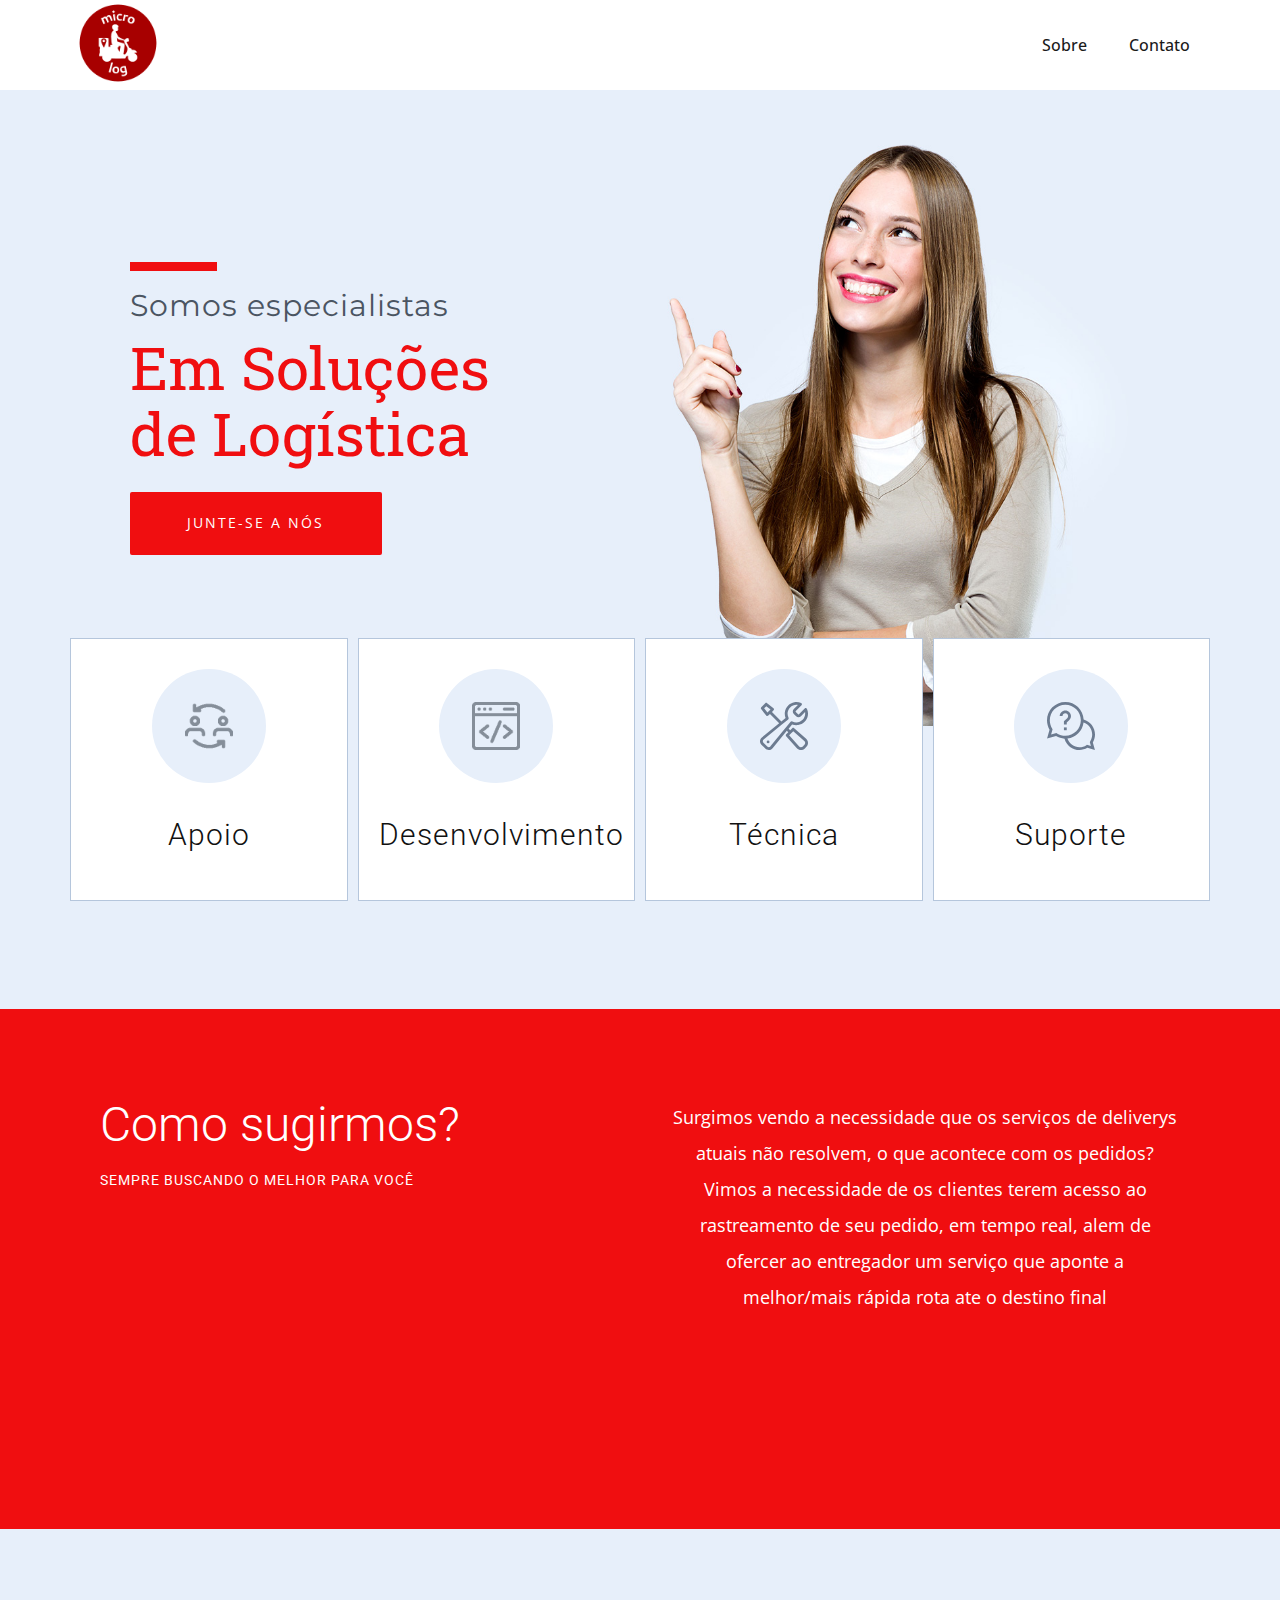
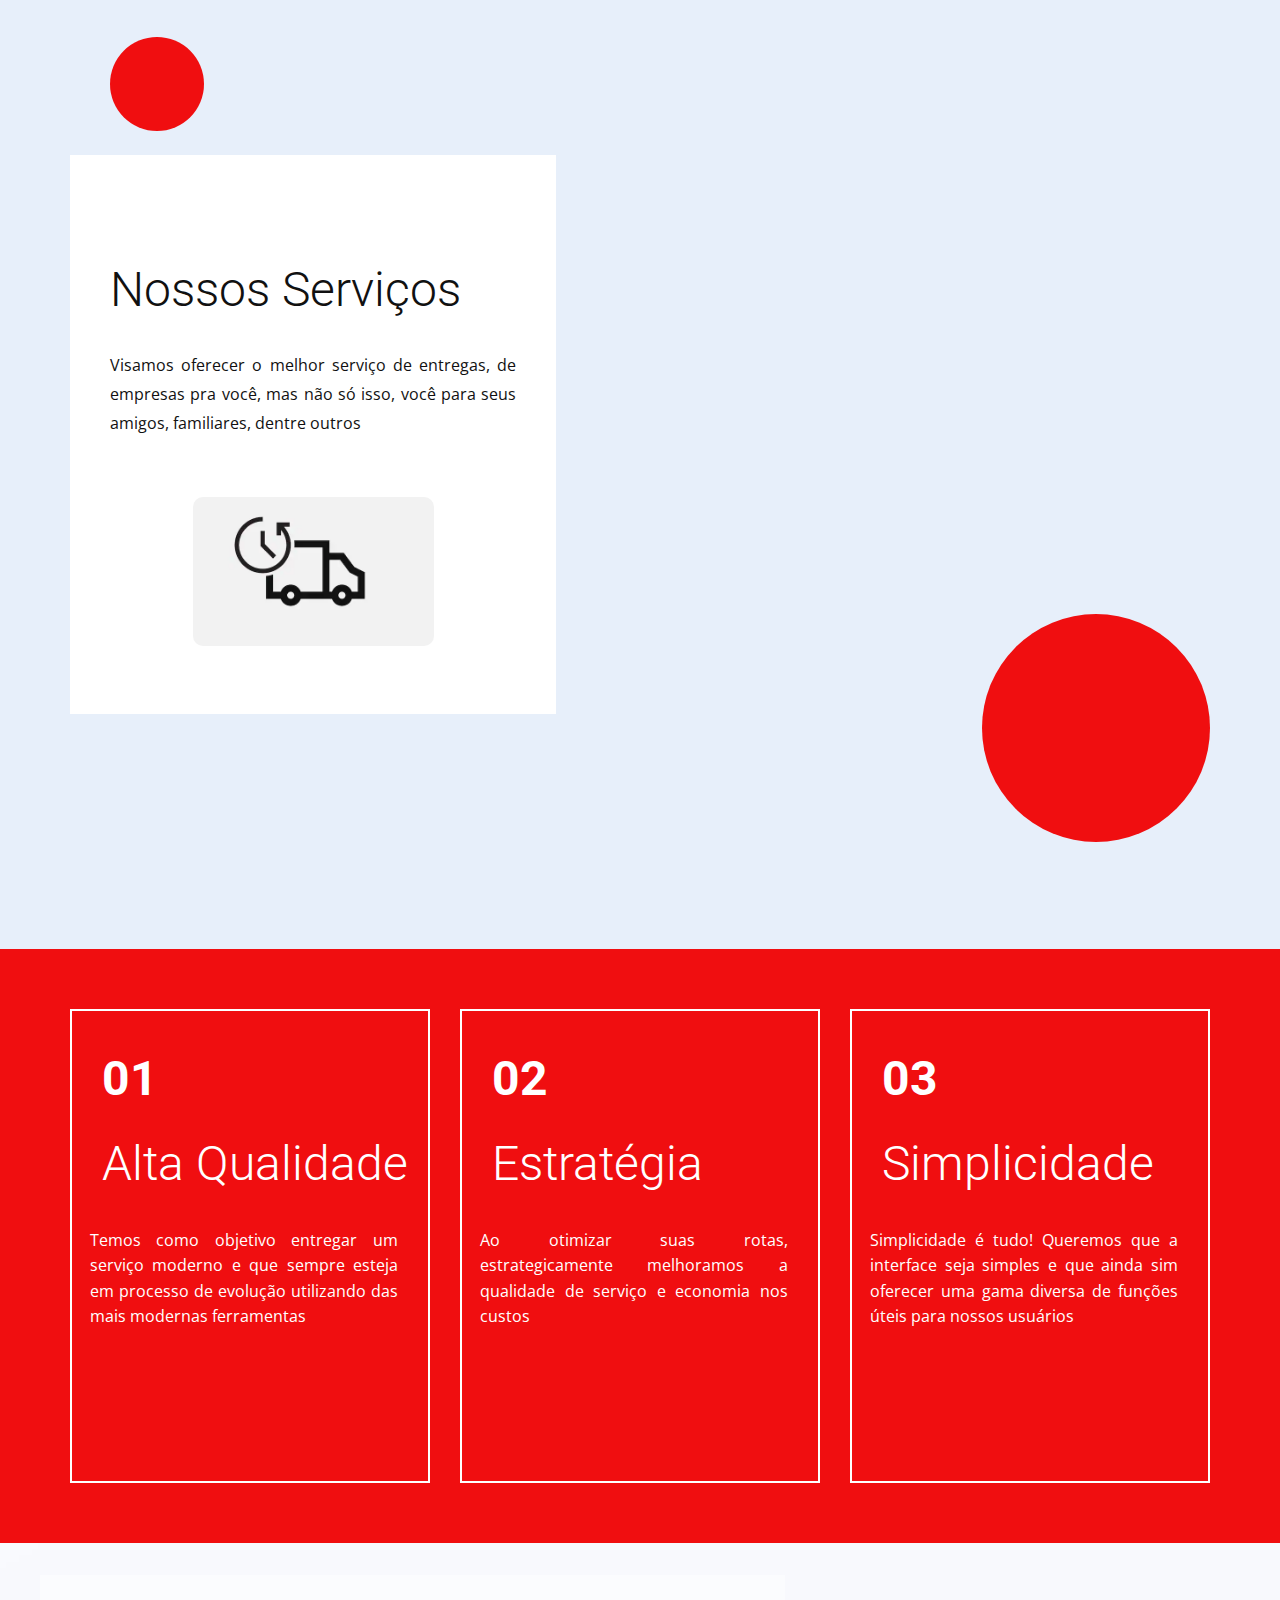
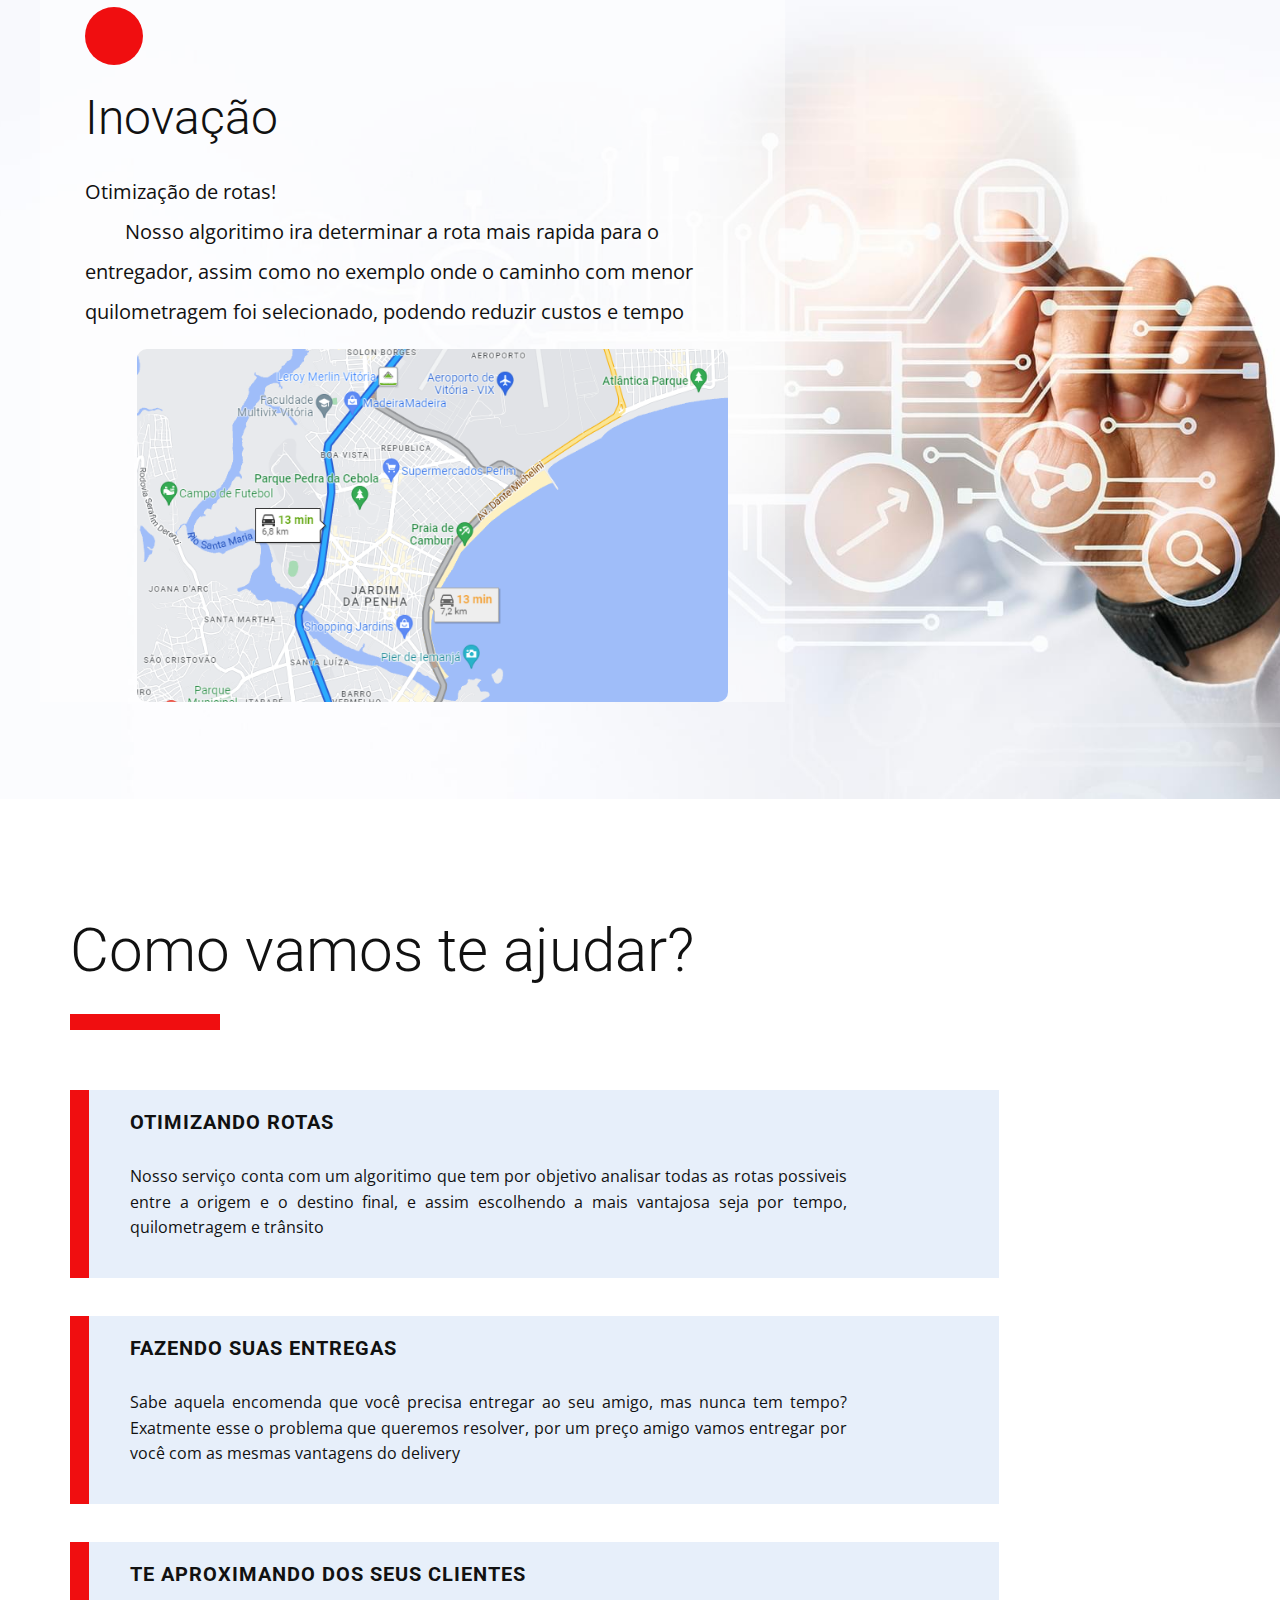
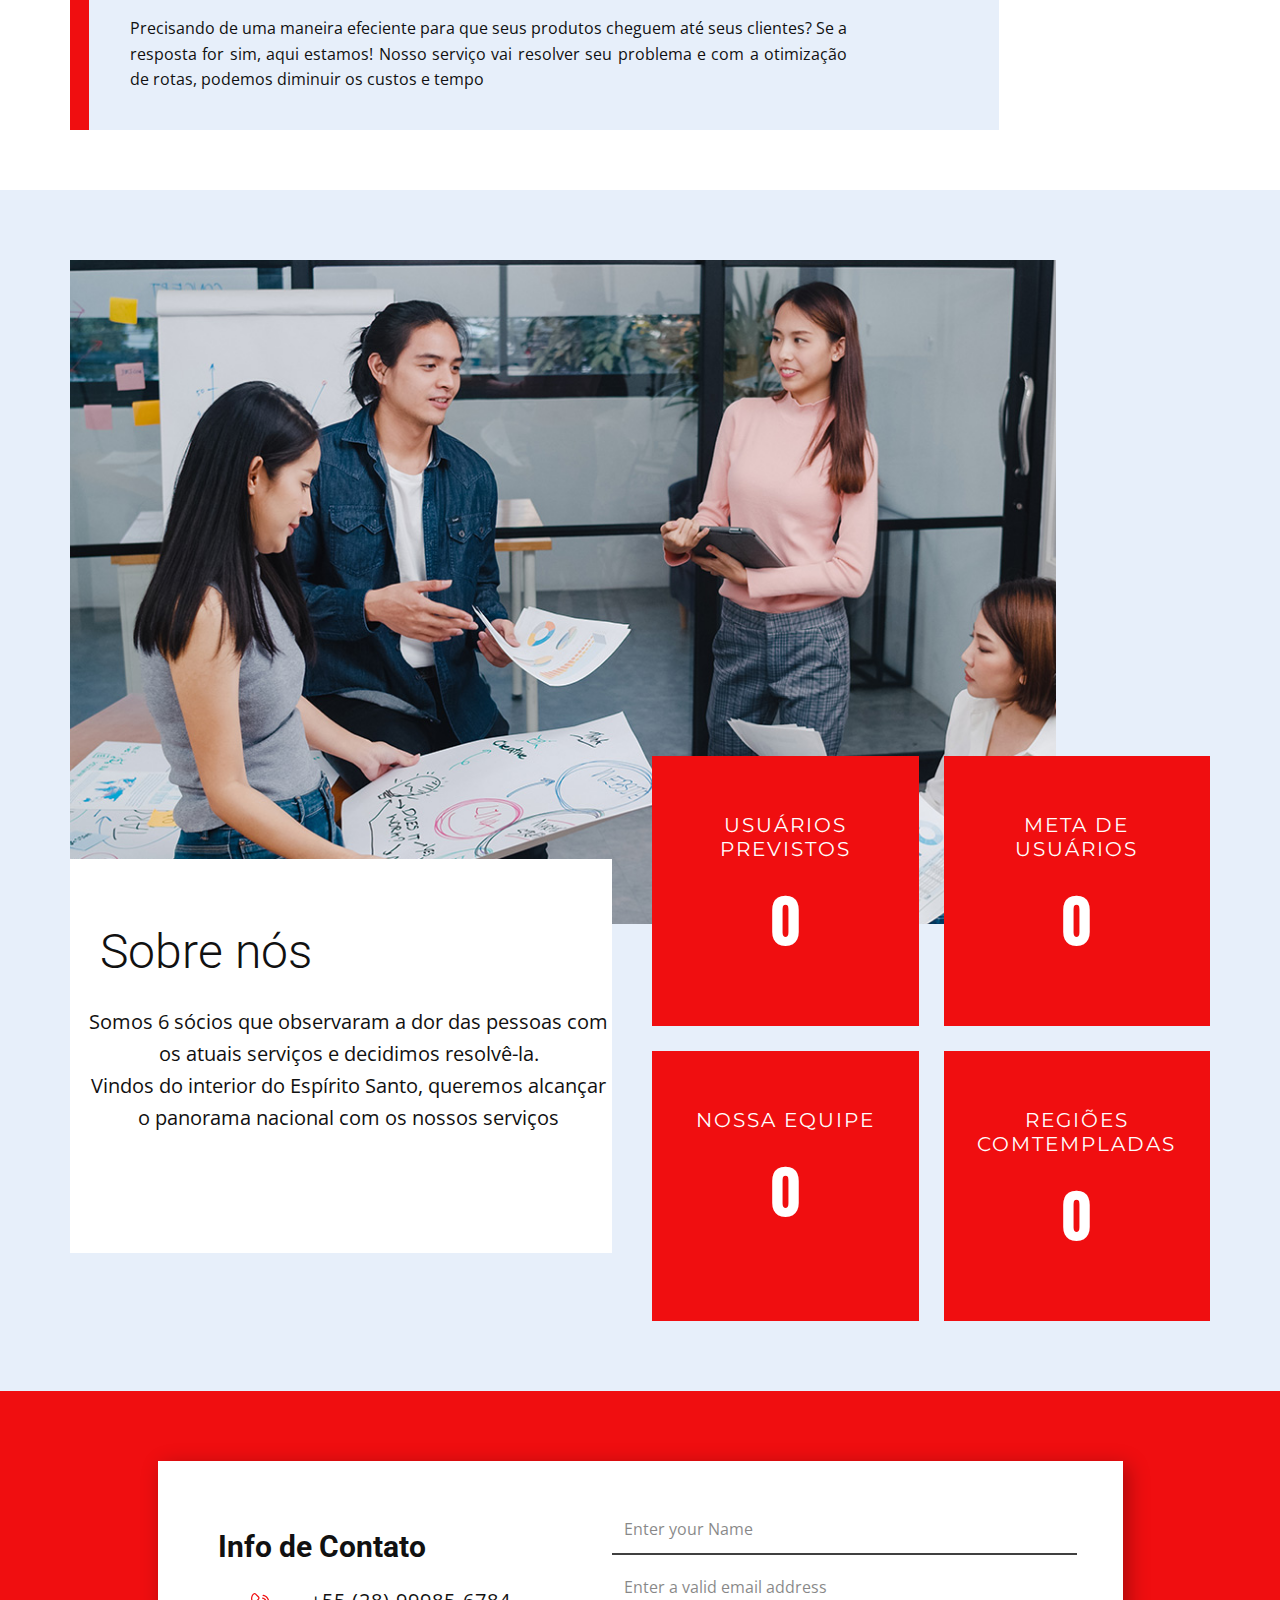
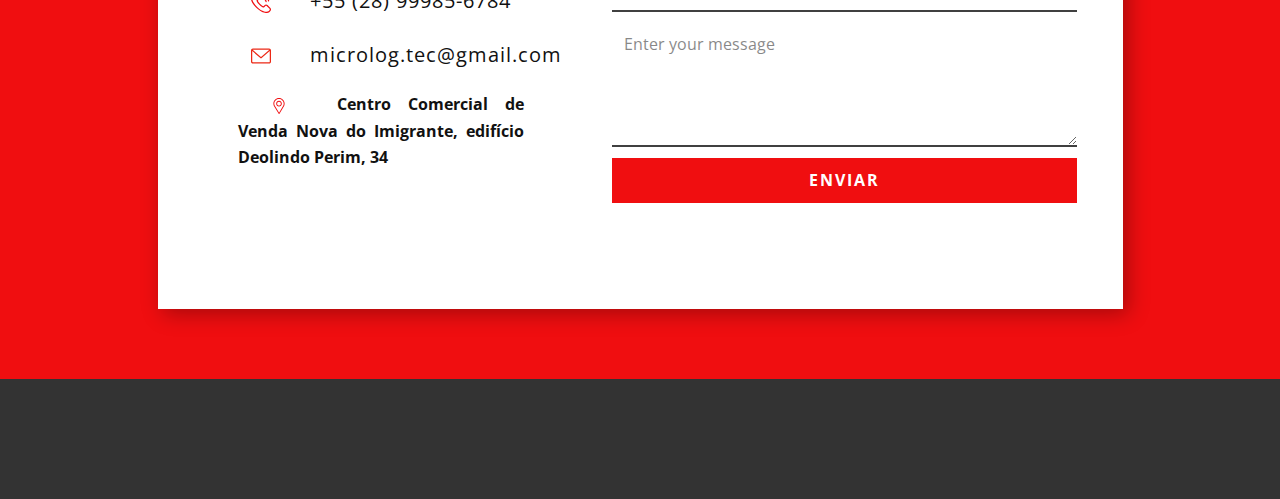
<file: index.html>
<!DOCTYPE html>
<html style="font-size: 16px;" lang="pt"><head>
    <meta name="viewport" content="width=device-width, initial-scale=1.0">
    <meta charset="utf-8">
    <meta name="keywords" content="In Business Solutions, ​​Deep knowledge of the market and many years of experience., Our Services, Hight Quality, ​Strategy, Planning, ​What is Digital Marketing?, Our Perfect Team, We help and solve your business problem., About Company">
    <meta name="description" content="">
    <title>Página Inicial</title>
    <link rel="stylesheet" href="nicepage.css" media="screen">
<link rel="stylesheet" href="Página-Inicial.css" media="screen">
    <script class="u-script" type="text/javascript" src="jquery.js" defer=""></script>
    <script class="u-script" type="text/javascript" src="nicepage.js" defer=""></script>
    <meta name="generator" content="Nicepage 4.19.3, nicepage.com">
    <link id="u-theme-google-font" rel="stylesheet" href="https://fonts.googleapis.com/css?family=Roboto:100,100i,300,300i,400,400i,500,500i,700,700i,900,900i|Open+Sans:300,300i,400,400i,500,500i,600,600i,700,700i,800,800i">
    <link id="u-page-google-font" rel="stylesheet" href="https://fonts.googleapis.com/css?family=Montserrat:100,100i,200,200i,300,300i,400,400i,500,500i,600,600i,700,700i,800,800i,900,900i|Roboto+Slab:100,200,300,400,500,600,700,800,900|Roboto:100,100i,300,300i,400,400i,500,500i,700,700i,900,900i|Oswald:200,300,400,500,600,700">
    
    
    
    
    
    
    
    
    
    <script type="application/ld+json">{
		"@context": "http://schema.org",
		"@type": "Organization",
		"name": "",
		"logo": "images/microlog_logo.png"
}</script>
    <meta name="theme-color" content="#c8625f">
    <meta property="og:title" content="Página Inicial">
    <meta property="og:type" content="website">
  </head>
  <body data-home-page="Página-Inicial.html" data-home-page-title="Página Inicial" class="u-body u-xl-mode" data-lang="pt"><header class="u-clearfix u-header u-header" id="sec-454d"><div class="u-clearfix u-sheet u-sheet-1">
        <a href="#" class="u-image u-logo u-image-1" data-image-width="500" data-image-height="500">
          <img src="images/microlog_logo.png" class="u-logo-image u-logo-image-1">
        </a>
        <nav class="u-menu u-menu-one-level u-offcanvas u-menu-1" data-responsive-from="MD">
          <div class="menu-collapse" style="font-size: 1rem; letter-spacing: 0px; font-weight: 500;">
            <a class="u-button-style u-custom-active-color u-custom-border u-custom-border-color u-custom-hover-color u-custom-left-right-menu-spacing u-custom-padding-bottom u-custom-text-active-color u-custom-text-color u-custom-text-hover-color u-custom-top-bottom-menu-spacing u-nav-link u-text-active-palette-1-base u-text-hover-palette-2-base" href="#">
              <svg class="u-svg-link" viewBox="0 0 24 24"><use xmlns:xlink="http://www.w3.org/1999/xlink" xlink:href="#menu-hamburger"></use></svg>
              <svg class="u-svg-content" version="1.1" id="menu-hamburger" viewBox="0 0 16 16" x="0px" y="0px" xmlns:xlink="http://www.w3.org/1999/xlink" xmlns="http://www.w3.org/2000/svg"><g><rect y="1" width="16" height="2"></rect><rect y="7" width="16" height="2"></rect><rect y="13" width="16" height="2"></rect>
</g></svg>
            </a>
          </div>
          <div class="u-custom-menu u-nav-container">
            <ul class="u-nav u-spacing-2 u-unstyled u-nav-1"><li class="u-nav-item"><a class="u-active-grey-5 u-button-style u-hover-grey-10 u-nav-link u-text-active-grey-90 u-text-grey-90 u-text-hover-grey-90" href="Página-Inicial.html#carousel_8228" style="padding: 10px 20px;">Sobre</a>
</li><li class="u-nav-item"><a class="u-active-grey-5 u-button-style u-hover-grey-10 u-nav-link u-text-active-grey-90 u-text-grey-90 u-text-hover-grey-90" href="Página-Inicial.html#carousel_d6ed" style="padding: 10px 20px;">Contato</a>
</li></ul>
          </div>
          <div class="u-custom-menu u-nav-container-collapse">
            <div class="u-black u-container-style u-inner-container-layout u-opacity u-opacity-95 u-sidenav">
              <div class="u-inner-container-layout u-sidenav-overflow">
                <div class="u-menu-close"></div>
                <ul class="u-align-center u-nav u-popupmenu-items u-unstyled u-nav-2"><li class="u-nav-item"><a class="u-button-style u-nav-link" href="Página-Inicial.html#carousel_8228">Sobre</a>
</li><li class="u-nav-item"><a class="u-button-style u-nav-link" href="Página-Inicial.html#carousel_d6ed">Contato</a>
</li></ul>
              </div>
            </div>
            <div class="u-black u-menu-overlay u-opacity u-opacity-70"></div>
          </div>
        </nav>
      </div></header>
    <section class="u-align-center u-clearfix u-image u-section-1" id="carousel_62a4">
      <div class="u-clearfix u-sheet u-valign-middle-lg u-valign-middle-sm u-sheet-1">
        <div class="u-clearfix u-expanded-width u-gutter-0 u-layout-wrap u-layout-wrap-1">
          <div class="u-layout">
            <div class="u-layout-row">
              <div class="u-container-style u-layout-cell u-left-cell u-size-28 u-layout-cell-1">
                <div class="u-container-layout u-valign-top u-container-layout-1">
                  <div class="u-border-9 u-border-palette-3-base u-line u-line-horizontal u-line-1"></div>
                  <h3 class="u-custom-font u-font-montserrat u-text u-text-palette-5-dark-2 u-text-1">Somos especialistas</h3>
                  <h1 class="u-align-left u-custom-font u-font-roboto-slab u-text u-text-palette-3-base u-text-2">Em Soluções&nbsp; de Logística</h1>
                  <a href="Página-Inicial.html#carousel_d6ed" class="u-active-black u-border-none u-btn u-btn-round u-button-style u-hover-black u-palette-3-base u-radius-2 u-text-active-white u-text-hover-white u-btn-1">Junte-se a nós</a>
                </div>
              </div>
              <div class="u-container-style u-image u-layout-cell u-right-cell u-size-32 u-image-1">
                <div class="u-container-layout u-container-layout-2"></div>
              </div>
            </div>
          </div>
        </div>
        <div class="u-expanded-width u-list u-list-1">
          <div class="u-repeater u-repeater-1">
            <div class="u-align-center u-border-1 u-border-palette-5-light-1 u-container-style u-list-item u-repeater-item u-white u-list-item-1">
              <div class="u-container-layout u-similar-container u-valign-top u-container-layout-3"><span class="u-file-icon u-icon u-icon-circle u-palette-5-light-2 u-text-palette-5-dark-1 u-icon-1"><img src="images/2313978-ae05703a.png" alt=""></span>
                <h5 class="u-align-center u-text u-text-default u-text-3"> Apoio<br>
                </h5>
              </div>
            </div>
            <div class="u-align-center u-border-1 u-border-palette-5-light-1 u-container-style u-list-item u-repeater-item u-white u-list-item-2">
              <div class="u-container-layout u-similar-container u-valign-top u-container-layout-4"><span class="u-file-icon u-icon u-icon-circle u-palette-5-light-2 u-text-palette-5-dark-1 u-icon-2"><img src="images/2282272-8f9cc862.png" alt=""></span>
                <h5 class="u-align-center u-text u-text-default u-text-4"> Desenvolvimento</h5>
              </div>
            </div>
            <div class="u-align-center u-border-1 u-border-palette-5-light-1 u-container-style u-list-item u-repeater-item u-white u-list-item-3">
              <div class="u-container-layout u-similar-container u-valign-top u-container-layout-5"><span class="u-icon u-icon-circle u-palette-5-light-2 u-text-palette-5-dark-1 u-icon-3"><svg class="u-svg-link" preserveAspectRatio="xMidYMin slice" viewBox="0 0 512 512" style=""><use xmlns:xlink="http://www.w3.org/1999/xlink" xlink:href="#svg-da1f"></use></svg><svg class="u-svg-content" viewBox="0 0 512 512" id="svg-da1f"><g><circle cx="86.202" cy="425.783" r="15"></circle><path d="m406.184 246.512c26.489-3.897 50.524-15.99 69.506-34.972 18.071-18.07 29.965-40.882 34.396-65.969 4.327-24.504 1.284-49.427-8.801-72.075-4.278-9.606-16.881-11.936-24.309-4.505l-61.448 61.446c-2.537 2.536-6.663 2.536-9.2 0l-24.777-24.775c-2.531-2.532-2.531-6.652 0-9.184l61.456-61.454c7.437-7.436 5.094-20.034-4.505-24.308-22.649-10.086-47.573-13.13-72.077-8.802-25.088 4.43-47.901 16.324-65.972 34.395-18.982 18.981-31.076 43.015-34.973 69.503-3.217 21.86-.65 43.731 7.417 63.937l-44.997 36.961-100.483-100.479 17.678-17.677c6.335-6.334 5.737-16.796-1.293-22.364l-68.012-53.868c-5.969-4.727-14.535-4.233-19.92 1.152l-42.426 42.424c-5.385 5.384-5.881 13.949-1.152 19.919l53.87 68.009c5.568 7.029 16.023 7.635 22.365 1.293l17.677-17.677 98.404 98.4-184.711 151.726c-24.591 19.449-26.713 56.043-4.548 78.206l40.86 40.859c22.162 22.161 58.754 20.046 78.21-4.548l151.731-184.704 15.242 15.242-21.924 21.923c-5.635 5.634-5.88 14.69-.56 20.621l114.305 127.434c22.481 24.95 61.259 25.988 85.03 2.216l16.559-16.559c23.821-23.819 22.692-62.879-2.485-85.279-.011-.009-.021-.018-.03-.027l-128.023-113.28c-5.937-5.253-14.939-4.98-20.547.627l-21.113 21.112-17.322-17.321 36.963-44.995c20.206 8.067 42.078 10.633 63.939 7.417zm-326.962-134.513-35.119-44.336 23.532-23.531 44.338 35.117zm275.73 199.49 117.435 103.91c5.947 5.296 9.35 12.595 9.583 20.555.232 7.966-2.743 15.456-8.379 21.092l-16.559 16.559c-5.611 5.61-13.069 8.593-20.994 8.38-7.93-.207-15.222-3.567-20.513-9.439l-104.798-116.834zm-28.568-100.346-52.949 64.455c-.007.008-.014.017-.021.025l-162.271 197.536c-.069.084-.138.17-.206.256-8.315 10.588-23.973 11.547-33.515 2.006l-40.86-40.859c-9.52-9.519-8.606-25.179 2.007-33.513.086-.067.171-.136.256-.206l197.545-162.268c.006-.005.011-.009.017-.014l64.462-52.951c5.473-4.495 7.055-12.206 3.796-18.493-18.905-36.468-12.065-80.511 17.02-109.596 17.912-17.911 42.161-27.429 66.682-27.429 5.283 0 10.58.442 15.828 1.337l-43.838 43.836c-14.227 14.228-14.227 37.379.001 51.608l24.777 24.775c14.231 14.232 37.392 14.234 51.625 0l43.829-43.827c5.049 29.602-4.322 60.737-26.092 82.507-29.087 29.084-73.131 35.923-109.6 17.02-6.286-3.26-13.998-1.678-18.493 3.795z"></path>
</g></svg></span>
                <h5 class="u-align-center u-text u-text-default u-text-5">Técnica</h5>
              </div>
            </div>
            <div class="u-align-center u-border-1 u-border-palette-5-light-1 u-container-style u-list-item u-repeater-item u-white u-list-item-4">
              <div class="u-container-layout u-similar-container u-valign-top u-container-layout-6"><span class="u-icon u-icon-circle u-palette-5-light-2 u-text-palette-5-dark-1 u-icon-4"><svg class="u-svg-link" preserveAspectRatio="xMidYMin slice" viewBox="0 0 512 512" style=""><use xmlns:xlink="http://www.w3.org/1999/xlink" xlink:href="#svg-60ce"></use></svg><svg class="u-svg-content" viewBox="0 0 512 512" id="svg-60ce"><path d="m512 346.5c0-74.628906-50.285156-139.832031-121.195312-159.480469-4.457032-103.878906-90.347657-187.019531-195.304688-187.019531-107.800781 0-195.5 87.699219-195.5 195.5 0 35.132812 9.351562 69.339844 27.109375 99.371094l-26.390625 95.40625 95.410156-26.386719c27.605469 16.324219 58.746094 25.519531 90.886719 26.90625 19.644531 70.914063 84.851563 121.203125 159.484375 121.203125 29.789062 0 58.757812-7.933594 84.210938-23.007812l80.566406 22.285156-22.285156-80.566406c15.074218-25.453126 23.007812-54.421876 23.007812-84.210938zm-411.136719-15.046875-57.117187 15.800781 15.800781-57.117187-3.601563-5.632813c-16.972656-26.554687-25.945312-57.332031-25.945312-89.003906 0-91.257812 74.242188-165.5 165.5-165.5s165.5 74.242188 165.5 165.5-74.242188 165.5-165.5 165.5c-31.671875 0-62.445312-8.972656-89.003906-25.945312zm367.390625 136.800781-42.382812-11.726562-5.660156 3.683594c-21.941407 14.253906-47.433594 21.789062-73.710938 21.789062-58.65625 0-110.199219-37.925781-128.460938-92.308594 89.820313-10.355468 161.296876-81.832031 171.65625-171.65625 54.378907 18.265625 92.304688 69.808594 92.304688 128.464844 0 26.277344-7.535156 51.769531-21.789062 73.710938l-3.683594 5.660156zm0 0"></path><path d="m180.5 271h30v30h-30zm0 0"></path><path d="m225.5 150c0 8.519531-3.46875 16.382812-9.765625 22.144531l-35.234375 32.25v36.605469h30v-23.394531l25.488281-23.328125c12.398438-11.347656 19.511719-27.484375 19.511719-44.277344 0-33.085938-26.914062-60-60-60s-60 26.914062-60 60h30c0-16.542969 13.457031-30 30-30s30 13.457031 30 30zm0 0"></path></svg></span>
                <h5 class="u-align-center u-text u-text-default u-text-6">Suporte</h5>
              </div>
            </div>
          </div>
        </div>
      </div>
    </section>
    <section class="u-clearfix u-palette-3-base u-section-2" id="carousel_4e9a">
      <div class="u-clearfix u-sheet u-sheet-1">
        <div class="u-clearfix u-expanded-width u-layout-wrap u-layout-wrap-1">
          <div class="u-layout">
            <div class="u-layout-row">
              <div class="u-container-style u-layout-cell u-left-cell u-size-30 u-layout-cell-1">
                <div class="u-container-layout u-valign-top u-container-layout-1">
                  <h2 class="u-text u-text-1">Como sugirmos?</h2>
                  <h5 class="u-text u-text-2">Sempre buscando o melhor para você</h5>
                </div>
              </div>
              <div class="u-align-center u-container-style u-layout-cell u-right-cell u-size-30 u-layout-cell-2">
                <div class="u-container-layout u-container-layout-2">
                  <p class="u-text u-text-3">Surgimos vendo a necessidade que os serviços de deliverys atuais não resolvem, o que acontece com os pedidos? Vimos a necessidade de os clientes terem acesso ao rastreamento de seu pedido, em tempo real, alem de ofercer ao entregador um serviço que aponte a melhor/mais rápida rota ate o destino final</p>
                </div>
              </div>
            </div>
          </div>
        </div>
      </div>
    </section>
    <section class="u-clearfix u-palette-5-light-2 u-section-3" id="carousel_8228">
      <div class="u-clearfix u-sheet u-valign-middle u-sheet-1">
        <div class="u-palette-3-base u-shape u-shape-circle u-shape-1"></div>
        <div class="u-clearfix u-layout-wrap u-layout-wrap-1">
          <div class="u-layout">
            <div class="u-layout-row">
              <div class="u-container-style u-layout-cell u-right-cell u-size-27 u-white u-layout-cell-1">
                <div class="u-container-layout u-container-layout-1">
                  <h2 class="u-align-left u-text u-text-default u-text-1">Nossos Serviços</h2>
                  <p class="u-align-justify u-text u-text-2">Visamos oferecer o melhor serviço de entregas, de empresas pra você, mas não só isso, você para seus amigos, familiares, dentre outros</p>
                  <img class="u-image u-image-round u-radius-10 u-image-1" src="images/70d45b86603d4fa0dec44e1804e99ec9.jpg" alt="" data-image-width="600" data-image-height="338">
                </div>
              </div>
              <div class="u-container-style u-image u-layout-cell u-left-cell u-size-33 u-image-2" data-image-width="1500" data-image-height="844">
                <div class="u-container-layout u-container-layout-2"></div>
              </div>
            </div>
          </div>
        </div>
        <div class="u-palette-3-base u-preserve-proportions u-shape u-shape-circle u-shape-2"></div>
      </div>
    </section>
    <section class="u-align-center u-clearfix u-palette-3-base u-section-4" id="carousel_88ad">
      <div class="u-clearfix u-sheet u-valign-middle u-sheet-1">
        <div class="u-expanded-width u-list u-list-1">
          <div class="u-repeater u-repeater-1">
            <div class="u-border-2 u-border-white u-container-style u-list-item u-repeater-item">
              <div class="u-container-layout u-similar-container u-container-layout-1">
                <p class="u-custom-font u-heading-font u-text u-text-1">01</p>
                <h2 class="u-text u-text-2">Alta Qualidade</h2>
                <p class="u-align-justify u-text u-text-3">Temos como objetivo entregar um serviço moderno e que sempre esteja em processo de evolução utilizando das mais modernas ferramentas</p>
              </div>
            </div>
            <div class="u-border-2 u-border-white u-container-style u-list-item u-repeater-item">
              <div class="u-container-layout u-similar-container u-container-layout-2">
                <p class="u-custom-font u-heading-font u-text u-text-4">02</p>
                <h2 class="u-text u-text-5"> Estratégia</h2>
                <p class="u-align-justify u-text u-text-6">Ao otimizar suas rotas, estrategicamente melhoramos a qualidade de serviço e economia nos custos&nbsp;</p>
              </div>
            </div>
            <div class="u-border-2 u-border-white u-container-style u-list-item u-repeater-item">
              <div class="u-container-layout u-similar-container u-container-layout-3">
                <p class="u-custom-font u-heading-font u-text u-text-7">03</p>
                <h2 class="u-text u-text-8">Simplicidade</h2>
                <p class="u-align-justify u-text u-text-9">Simplicidade é tudo! Queremos que a interface seja simples e que ainda sim oferecer uma gama diversa de funções úteis para nossos usuários</p>
              </div>
            </div>
          </div>
        </div>
      </div>
    </section>
    <section class="u-clearfix u-image u-section-5" id="carousel_8a1f" data-image-width="1726" data-image-height="1080">
      <div class="u-clearfix u-sheet u-sheet-1">
        <div class="u-align-left u-container-style u-group u-opacity u-opacity-45 u-shape-rectangle u-white u-group-1">
          <div class="u-container-layout u-valign-bottom u-container-layout-1">
            <div class="u-palette-3-base u-shape u-shape-circle u-shape-1"></div>
            <h2 class="u-text u-text-default u-text-1">Inovação</h2>
            <p class="u-text u-text-2">Otimização de rotas!<br>&nbsp; &nbsp; &nbsp; &nbsp; Nosso algoritimo ira determinar a rota mais rapida para o entregador, assim como no exemplo onde o caminho com menor quilometragem foi selecionado, podendo reduzir custos e tempo
            </p>
            <img class="u-image u-image-round u-radius-10 u-image-1" src="images/Capturadetela2022-10-22170744.png" alt="" data-image-width="715" data-image-height="666">
          </div>
        </div>
      </div>
    </section>
    <section class="u-align-left u-clearfix u-white u-section-6" id="carousel_3b94">
      <div class="u-clearfix u-sheet u-sheet-1">
        <h2 class="u-text u-text-1">Como vamos te ajudar?</h2>
        <div class="u-border-16 u-border-palette-3-base u-line u-line-horizontal u-line-1"></div>
        <div class="u-expanded-width-xs u-list u-list-1">
          <div class="u-repeater u-repeater-1">
            <div class="u-container-style u-hover-feature u-list-item u-palette-5-light-2 u-repeater-item u-list-item-1">
              <div class="u-container-layout u-similar-container u-container-layout-1">
                <h5 class="u-align-left u-text u-text-default u-text-2">Otimizando rotas</h5>
                <div class="u-expanded-height-lg u-expanded-height-xl u-expanded-height-xs u-palette-3-base u-shape u-shape-rectangle u-shape-1"></div>
                <p class="u-align-justify u-text u-text-3">Nosso serviço conta com um algoritimo que tem por objetivo analisar todas as rotas possiveis entre a origem e o destino final, e assim escolhendo a mais vantajosa seja por tempo, quilometragem e trânsito</p>
              </div>
            </div>
            <div class="u-container-style u-hover-feature u-list-item u-palette-5-light-2 u-repeater-item u-list-item-2">
              <div class="u-container-layout u-similar-container u-container-layout-2">
                <h5 class="u-align-left u-text u-text-default u-text-4">Fazendo suas entregas</h5>
                <div class="u-expanded-height-lg u-expanded-height-xl u-expanded-height-xs u-palette-3-base u-shape u-shape-rectangle u-shape-2"></div>
                <p class="u-align-justify u-text u-text-5">Sabe aquela encomenda que você precisa entregar ao seu amigo, mas nunca tem tempo? Exatmente esse o problema que queremos resolver, por um preço amigo vamos entregar por você com as mesmas vantagens do delivery</p>
              </div>
            </div>
            <div class="u-container-style u-hover-feature u-list-item u-palette-5-light-2 u-repeater-item u-list-item-3">
              <div class="u-container-layout u-similar-container u-container-layout-3">
                <h5 class="u-align-left u-text u-text-default u-text-6">Te aproximando dos seus clientes</h5>
                <div class="u-expanded-height-lg u-expanded-height-xl u-expanded-height-xs u-palette-3-base u-shape u-shape-rectangle u-shape-3"></div>
                <p class="u-align-justify u-text u-text-7">Precisando de uma maneira efeciente para que seus produtos cheguem até seus clientes? Se a resposta for sim, aqui estamos! Nosso serviço vai resolver seu problema e com a otimização de rotas, podemos diminuir os custos e tempo</p>
              </div>
            </div>
          </div>
        </div>
      </div>
      
    </section>
    <section class="u-align-center u-clearfix u-palette-5-light-2 u-section-7" src="" id="carousel_c9c9">
      <div class="u-clearfix u-sheet u-valign-middle-lg u-valign-middle-md u-valign-middle-sm u-sheet-1">
        <img class="u-expanded-width-sm u-expanded-width-xs u-image u-image-1" src="images/happy-young-asian-businessmen-businesswomen-meeting-brainstorming-ideas.jpg" data-image-width="1200" data-image-height="675">
        <div class="u-container-style u-group u-white u-group-1">
          <div class="u-container-layout u-container-layout-1">
            <h2 class="u-align-left u-text u-text-default u-text-1">Sobre nós</h2>
            <p class="u-align-center u-text u-text-default u-text-2">Somos 6 sócios que observaram a dor das pessoas com os atuais serviços e decidimos resolvê-la.<br>Vindos do interior do Espírito Santo, queremos alcançar o panorama nacional com os nossos serviços
            </p>
          </div>
        </div>
        <div class="u-align-left-sm u-align-left-xs u-expanded-width-md u-expanded-width-sm u-expanded-width-xs u-list u-list-1">
          <div class="u-repeater u-repeater-1">
            <div class="u-align-center u-container-style u-list-item u-palette-3-base u-repeater-item u-shape-rectangle u-video-cover">
              <div class="u-container-layout u-similar-container u-container-layout-2"><span class="u-icon u-icon-circle u-icon-1"><svg class="u-svg-link" preserveAspectRatio="xMidYMin slice" viewBox="0 0 128 128" style=""><use xmlns:xlink="http://www.w3.org/1999/xlink" xlink:href="#svg-0841"></use></svg><svg class="u-svg-content" viewBox="0 0 128 128" id="svg-0841"><polygon points="104 40 104 48 120 48 120 120 48 120 48 104 40 104 40 128 128 128 128 40"></polygon><rect x="80" width="8" height="8"></rect><rect x="16" width="8" height="8"></rect><rect x="32" width="8" height="8"></rect><rect x="16" y="80" width="8" height="8"></rect><rect x="48" width="8" height="8"></rect><rect x="64" width="8" height="8"></rect><rect width="8" height="8"></rect><rect y="48" width="8" height="8"></rect><rect y="64" width="8" height="8"></rect><rect y="32" width="8" height="8"></rect><rect y="16" width="8" height="8"></rect><rect x="80" y="16" width="8" height="8"></rect><rect y="80" width="8" height="8"></rect><path d="m63.6 96.8 10.4 10.4 36.8-36.8-10.6-10.6-5.7-17-19.6-19.5-39.5 16.2c-6.1 2.5-9.1 9.5-6.5 15.7l0.3 0.6-0.5 0.5c-6.2 6.2-6.2 16.4 0 22.6l15.1 15.1 19.8 2.8zm-31.6-29.2c0-2.1 0.8-4.2 2.3-5.7l14.1 14.1 5.7-5.7-17-17c-1.6-1.6-1.6-4.1 0-5.7 0.4-0.4 0.8-0.7 1.3-0.9l34.6-14 14.4 14.4 5.7 17 6.3 6.3-25.5 25.5-6.6-6.6-19.8-2.8-13.2-13.3c-1.5-1.5-2.3-3.5-2.3-5.6z"></path></svg>
            
            
          </span>
                <h4 class="u-text u-text-3">Usuários Previstos</h4>
                <p class="u-custom-font u-font-oswald u-text u-text-body-alt-color u-text-default u-text-4" data-animation-name="counter" data-animation-event="scroll" data-animation-duration="3000">16</p>
              </div>
            </div>
            <div class="u-align-center u-container-style u-list-item u-palette-3-base u-repeater-item u-shape-rectangle u-video-cover">
              <div class="u-container-layout u-similar-container u-container-layout-3"><span class="u-file-icon u-icon u-icon-circle u-text-white u-icon-2"><img src="images/3820107-fa373b89.png" alt=""></span>
                <h4 class="u-text u-text-5">Meta de usuários</h4>
                <p class="u-custom-font u-font-oswald u-text u-text-body-alt-color u-text-default u-text-6" data-animation-name="counter" data-animation-event="scroll" data-animation-duration="3000">500</p>
              </div>
            </div>
            <div class="u-align-center u-container-style u-list-item u-palette-3-base u-repeater-item u-shape-rectangle u-video-cover">
              <div class="u-container-layout u-similar-container u-container-layout-4"><span class="u-icon u-icon-circle u-icon-3"><svg class="u-svg-link" preserveAspectRatio="xMidYMin slice" viewBox="0 0 372.483 372.483" style=""><use xmlns:xlink="http://www.w3.org/1999/xlink" xlink:href="#svg-32f8"></use></svg><svg class="u-svg-content" viewBox="0 0 372.483 372.483" x="0px" y="0px" id="svg-32f8" style="enable-background:new 0 0 372.483 372.483;"><g id="XMLID_10_"><g><path d="M372.482,263.045c0-21.796-6.527-42.842-18.877-60.863c-8.883-12.962-20.322-23.726-33.578-31.725    c15.607-14.78,25.372-35.67,25.372-58.811c0-44.684-36.354-81.038-81.037-81.038c-26.496,0-51.316,13.104-66.392,34.615    c-3.831-0.558-7.745-0.859-11.729-0.859s-7.897,0.302-11.728,0.859c-15.077-21.511-39.897-34.615-66.392-34.615    c-44.684,0-81.038,36.354-81.038,81.038c0,23.141,9.765,44.031,25.373,58.811c-13.257,7.998-24.696,18.763-33.578,31.724    C6.528,220.203,0,241.249,0,263.045v45.075h78.121v33.755h216.242V308.12h78.12v-45.075H372.482z M264.362,50.609    c33.656,0,61.037,27.381,61.037,61.038s-27.381,61.038-61.037,61.038c-0.603,0-1.206-0.009-1.81-0.027    c0.046-0.128,0.084-0.259,0.129-0.387c1.042-2.954,1.911-5.988,2.608-9.087c0.049-0.22,0.105-0.438,0.152-0.659    c0.181-0.836,0.34-1.68,0.495-2.526c0.073-0.4,0.148-0.799,0.215-1.2c0.126-0.755,0.24-1.513,0.345-2.274    c0.073-0.529,0.139-1.058,0.202-1.588c0.079-0.672,0.156-1.345,0.219-2.022c0.064-0.691,0.112-1.383,0.158-2.076    c0.036-0.546,0.081-1.09,0.106-1.639c0.055-1.177,0.086-2.356,0.09-3.536c0-0.087,0.007-0.172,0.007-0.26    c0-0.047-0.004-0.094-0.004-0.141c-0.002-1.205-0.037-2.403-0.091-3.597c-0.016-0.347-0.037-0.693-0.057-1.039    c-0.059-1.015-0.136-2.025-0.231-3.03c-0.022-0.228-0.04-0.456-0.063-0.683c-3.022-29.209-21.475-54.21-48.095-65.774    C230.208,58.253,246.8,50.609,264.362,50.609z M165.122,88.131c0.195-0.071,0.392-0.138,0.587-0.208    c0.607-0.217,1.219-0.423,1.834-0.622c0.466-0.149,0.935-0.293,1.407-0.431c0.343-0.101,0.687-0.198,1.032-0.294    c0.616-0.169,1.235-0.334,1.86-0.485c4.62-1.122,9.438-1.731,14.397-1.731c4.963,0.004,9.783,0.614,14.404,1.736    c0.621,0.15,1.236,0.314,1.849,0.482c0.35,0.097,0.7,0.195,1.047,0.298c0.466,0.137,0.93,0.279,1.391,0.426    c0.623,0.201,1.242,0.409,1.856,0.629c0.189,0.067,0.378,0.131,0.566,0.2c20.413,7.549,35.718,25.716,39.182,47.763    c0.027,0.176,0.053,0.353,0.079,0.53c0.111,0.747,0.204,1.5,0.287,2.255c0.03,0.278,0.062,0.555,0.089,0.834    c0.066,0.689,0.115,1.383,0.159,2.079c0.018,0.298,0.043,0.595,0.057,0.894c0.042,0.889,0.065,1.783,0.068,2.682    c0,0.078,0.005,0.154,0.005,0.232c0,0.036-0.002,0.073-0.002,0.109c-0.002,0.87-0.028,1.734-0.066,2.595    c-0.012,0.271-0.024,0.542-0.04,0.812c-0.047,0.832-0.109,1.66-0.189,2.482c-0.031,0.318-0.073,0.635-0.109,0.952    c-0.061,0.532-0.129,1.063-0.203,1.591c-0.058,0.411-0.116,0.823-0.182,1.232c-0.101,0.623-0.213,1.242-0.333,1.859    c-0.107,0.549-0.224,1.096-0.346,1.642c-0.073,0.329-0.149,0.658-0.228,0.985c-0.195,0.811-0.409,1.617-0.637,2.42    c-0.091,0.319-0.176,0.64-0.272,0.956c-0.139,0.46-0.289,0.916-0.438,1.372c-0.12,0.365-0.243,0.728-0.37,1.09    c-0.144,0.411-0.286,0.823-0.438,1.231c-0.259,0.693-0.531,1.38-0.814,2.061c-0.126,0.304-0.26,0.605-0.391,0.908    c-0.247,0.567-0.501,1.131-0.765,1.689c-0.031,0.066-0.062,0.132-0.093,0.198c-0.095,0.198-0.189,0.397-0.286,0.595    c-0.296,0.604-0.604,1.201-0.92,1.793c-0.123,0.23-0.242,0.463-0.368,0.692c-0.008,0.015-0.016,0.029-0.024,0.043    c-0.346,0.63-0.707,1.25-1.074,1.866c-0.146,0.244-0.29,0.489-0.439,0.73c-0.4,0.649-0.811,1.291-1.234,1.923    c-0.263,0.393-0.538,0.778-0.81,1.165c-0.231,0.328-0.461,0.657-0.698,0.98c-0.307,0.418-0.62,0.831-0.938,1.242    c-0.216,0.279-0.434,0.556-0.654,0.832c-0.336,0.42-0.675,0.838-1.021,1.249c-0.215,0.255-0.436,0.505-0.655,0.756    c-0.36,0.413-0.719,0.827-1.089,1.23c-0.22,0.239-0.448,0.469-0.672,0.705c-0.602,0.635-1.218,1.256-1.846,1.865    c-0.373,0.361-0.744,0.723-1.126,1.074c-0.264,0.243-0.535,0.479-0.804,0.718c-0.438,0.389-0.879,0.774-1.328,1.15    c-0.228,0.191-0.458,0.38-0.689,0.568c-0.543,0.442-1.093,0.875-1.652,1.299c-0.152,0.115-0.302,0.232-0.455,0.346    c-10.16,7.553-22.736,12.03-36.34,12.03c-13.605,0-26.183-4.478-36.343-12.033c-0.15-0.112-0.297-0.227-0.446-0.34    c-0.561-0.425-1.114-0.861-1.659-1.305c-0.229-0.187-0.458-0.374-0.684-0.564c-0.451-0.378-0.893-0.765-1.333-1.155    c-0.267-0.238-0.537-0.472-0.8-0.714c-0.383-0.352-0.755-0.715-1.129-1.076c-0.631-0.611-1.248-1.234-1.852-1.871    c-0.221-0.233-0.447-0.46-0.664-0.696c-0.371-0.404-0.73-0.819-1.09-1.232c-0.219-0.251-0.439-0.5-0.654-0.755    c-0.347-0.411-0.685-0.829-1.021-1.248c-0.22-0.276-0.439-0.553-0.655-0.833c-0.317-0.41-0.63-0.823-0.937-1.241    c-0.237-0.324-0.468-0.654-0.699-0.983c-0.272-0.386-0.546-0.77-0.808-1.162c-0.425-0.635-0.838-1.279-1.239-1.93    c-0.147-0.239-0.289-0.48-0.433-0.721c-0.373-0.625-0.738-1.253-1.089-1.892c-0.129-0.235-0.251-0.474-0.378-0.71    c-0.316-0.594-0.625-1.193-0.922-1.798c-0.106-0.215-0.209-0.432-0.312-0.648c-0.016-0.033-0.031-0.066-0.046-0.099    c-0.277-0.584-0.542-1.174-0.801-1.769c-0.123-0.283-0.248-0.565-0.366-0.849c-0.29-0.696-0.567-1.398-0.832-2.106    c-0.143-0.382-0.275-0.768-0.41-1.153c-0.139-0.395-0.273-0.793-0.404-1.192c-0.141-0.432-0.283-0.864-0.415-1.298    c-0.197-0.649-0.383-1.302-0.558-1.959c-0.123-0.461-0.234-0.926-0.347-1.39c-0.088-0.365-0.173-0.73-0.254-1.097    c-0.1-0.45-0.201-0.899-0.291-1.351c-0.139-0.704-0.266-1.412-0.38-2.124c-0.062-0.384-0.116-0.769-0.171-1.153    c-0.081-0.569-0.154-1.141-0.219-1.715c-0.032-0.283-0.069-0.566-0.098-0.849c-0.083-0.843-0.146-1.692-0.194-2.544    c-0.014-0.245-0.025-0.49-0.036-0.735c-0.041-0.911-0.07-1.825-0.07-2.745c0-0.986,0.028-1.965,0.075-2.94    c0.013-0.265,0.035-0.528,0.05-0.792c0.044-0.732,0.097-1.462,0.167-2.188c0.024-0.253,0.053-0.505,0.08-0.757    c0.086-0.786,0.183-1.568,0.299-2.345c0.022-0.151,0.044-0.303,0.068-0.454C129.393,113.864,144.701,95.685,165.122,88.131z     M47.083,111.647c0-33.656,27.381-61.038,61.038-61.038c17.563,0,34.154,7.645,45.625,20.529    c-26.629,11.568-45.086,36.581-48.099,65.802c-0.021,0.198-0.036,0.397-0.055,0.596c-0.1,1.041-0.179,2.086-0.239,3.137    c-0.018,0.32-0.038,0.639-0.053,0.96c-0.057,1.251-0.096,2.506-0.096,3.77c0,1.276,0.037,2.549,0.097,3.821    c0.024,0.512,0.066,1.019,0.099,1.528c0.049,0.732,0.099,1.464,0.167,2.194c0.06,0.649,0.134,1.294,0.21,1.939    c0.066,0.562,0.136,1.122,0.214,1.682c0.102,0.735,0.212,1.467,0.333,2.196c0.073,0.433,0.153,0.865,0.232,1.297    c0.15,0.816,0.303,1.63,0.477,2.437c0.058,0.266,0.124,0.53,0.184,0.795c0.679,3.003,1.522,5.943,2.526,8.81    c0.064,0.185,0.12,0.372,0.185,0.556c-0.603,0.018-1.207,0.027-1.809,0.027C74.464,172.684,47.083,145.303,47.083,111.647z     M94.888,239.148c-0.22,0.347-0.43,0.7-0.646,1.049c-0.457,0.738-0.91,1.478-1.348,2.225c-0.245,0.417-0.481,0.837-0.719,1.257    c-0.394,0.693-0.783,1.388-1.161,2.089c-0.238,0.441-0.472,0.884-0.704,1.327c-0.364,0.697-0.719,1.398-1.067,2.101    c-0.219,0.442-0.437,0.883-0.649,1.327c-0.354,0.741-0.695,1.488-1.032,2.236c-0.183,0.407-0.371,0.811-0.548,1.22    c-0.39,0.896-0.762,1.799-1.127,2.705c-0.107,0.265-0.221,0.527-0.325,0.792c-0.463,1.177-0.906,2.362-1.326,3.553    c-0.096,0.273-0.182,0.549-0.277,0.822c-0.316,0.918-0.624,1.839-0.915,2.764c-0.133,0.425-0.256,0.852-0.384,1.278    c-0.235,0.784-0.466,1.569-0.683,2.359c-0.129,0.47-0.252,0.941-0.375,1.413c-0.198,0.758-0.388,1.518-0.568,2.281    c-0.115,0.483-0.227,0.966-0.334,1.45c-0.172,0.773-0.333,1.549-0.488,2.326c-0.093,0.467-0.189,0.934-0.276,1.403    c-0.157,0.846-0.298,1.696-0.435,2.547c-0.064,0.4-0.135,0.798-0.195,1.198c-0.186,1.25-0.355,2.503-0.497,3.762    c-0.002,0.015-0.003,0.03-0.004,0.045c-0.129,1.145-0.24,2.292-0.333,3.443H20v-25.075c0-34.258,19.694-65.013,50.548-79.631    c11.24,5.908,24.017,9.271,37.572,9.271c3.92,0,7.852-0.29,11.754-0.864c0.608,0.867,1.226,1.725,1.866,2.567    c0.216,0.283,0.44,0.559,0.66,0.839c0.632,0.808,1.273,1.607,1.935,2.39c0.271,0.321,0.549,0.635,0.825,0.952    c0.62,0.712,1.25,1.415,1.894,2.104c0.338,0.363,0.682,0.72,1.026,1.077c0.589,0.607,1.186,1.205,1.793,1.794    c0.228,0.221,0.443,0.455,0.673,0.674c-0.869,0.525-1.73,1.063-2.583,1.612c-0.139,0.089-0.275,0.183-0.413,0.273    c-0.853,0.554-1.697,1.12-2.533,1.697c-0.289,0.2-0.577,0.402-0.865,0.604c-0.745,0.525-1.482,1.059-2.213,1.602    c-0.231,0.172-0.465,0.34-0.694,0.514c-0.93,0.703-1.849,1.419-2.756,2.151c-0.198,0.16-0.392,0.325-0.59,0.487    c-0.722,0.591-1.437,1.192-2.143,1.802c-0.274,0.236-0.546,0.474-0.818,0.713c-0.707,0.623-1.405,1.255-2.096,1.896    c-0.18,0.167-0.364,0.331-0.543,0.5c-0.848,0.798-1.683,1.611-2.506,2.438c-0.214,0.215-0.423,0.434-0.635,0.65    c-0.63,0.643-1.253,1.293-1.868,1.952c-0.244,0.262-0.488,0.524-0.73,0.789c-0.692,0.756-1.374,1.522-2.045,2.299    c-0.105,0.122-0.214,0.24-0.319,0.363c-0.765,0.893-1.513,1.803-2.251,2.722c-0.206,0.256-0.407,0.516-0.61,0.775    c-0.555,0.705-1.102,1.417-1.64,2.136c-0.208,0.278-0.417,0.554-0.622,0.834c-0.704,0.96-1.399,1.928-2.074,2.913    C96.274,236.998,95.572,238.069,94.888,239.148z M98.121,321.876v-13.755v-11.32c0-1.11,0.021-2.216,0.062-3.319    c0.013-0.363,0.042-0.723,0.06-1.085c0.036-0.736,0.07-1.473,0.124-2.206c0.033-0.445,0.083-0.886,0.123-1.33    c0.058-0.646,0.11-1.293,0.182-1.935c0.053-0.47,0.122-0.937,0.182-1.406c0.078-0.611,0.151-1.223,0.241-1.831    c0.073-0.484,0.161-0.964,0.241-1.446c0.098-0.586,0.189-1.174,0.299-1.757c0.093-0.493,0.201-0.981,0.302-1.472    c0.116-0.566,0.227-1.134,0.354-1.696c0.112-0.496,0.24-0.987,0.36-1.481c0.135-0.55,0.264-1.103,0.409-1.65    c0.132-0.497,0.278-0.989,0.418-1.482c0.152-0.537,0.3-1.075,0.462-1.608c0.151-0.496,0.317-0.988,0.476-1.481    c0.17-0.523,0.335-1.047,0.514-1.566c0.17-0.491,0.353-0.978,0.531-1.465c0.188-0.514,0.372-1.03,0.569-1.54    c0.188-0.485,0.388-0.964,0.583-1.446c0.205-0.503,0.407-1.009,0.621-1.508c0.207-0.481,0.425-0.957,0.64-1.433    c0.221-0.491,0.44-0.984,0.67-1.47c0.225-0.475,0.461-0.944,0.694-1.415c0.238-0.48,0.473-0.961,0.719-1.436    c0.243-0.468,0.496-0.93,0.747-1.393c0.254-0.469,0.505-0.938,0.767-1.402c0.26-0.46,0.53-0.913,0.797-1.368    c0.27-0.458,0.538-0.917,0.817-1.371c0.277-0.451,0.563-0.895,0.848-1.341c0.286-0.447,0.57-0.894,0.864-1.336    s0.596-0.878,0.898-1.314c0.301-0.435,0.601-0.87,0.909-1.3c0.31-0.432,0.629-0.858,0.948-1.285    c0.316-0.423,0.631-0.846,0.954-1.263c0.326-0.421,0.66-0.836,0.994-1.252c0.331-0.412,0.663-0.823,1.001-1.229    c0.341-0.408,0.689-0.811,1.037-1.213c0.347-0.401,0.695-0.802,1.05-1.198c0.355-0.396,0.718-0.786,1.08-1.176    c0.362-0.389,0.724-0.776,1.093-1.158c0.37-0.384,0.747-0.762,1.125-1.139c0.377-0.377,0.756-0.752,1.14-1.123    c0.383-0.369,0.772-0.733,1.163-1.096c0.392-0.364,0.786-0.727,1.185-1.085c0.398-0.356,0.8-0.707,1.205-1.056    c0.406-0.351,0.815-0.7,1.228-1.044c0.411-0.342,0.826-0.679,1.244-1.014c0.421-0.338,0.845-0.673,1.273-1.004    c0.423-0.326,0.85-0.648,1.279-0.968c0.436-0.325,0.875-0.646,1.319-0.963c0.434-0.311,0.872-0.617,1.313-0.921    c0.452-0.311,0.906-0.618,1.364-0.921c0.445-0.294,0.894-0.585,1.345-0.872c0.467-0.297,0.937-0.59,1.41-0.878    c0.456-0.278,0.915-0.553,1.377-0.823c0.48-0.281,0.964-0.558,1.451-0.831c0.467-0.262,0.937-0.521,1.41-0.775    c0.495-0.266,0.994-0.527,1.496-0.785c0.476-0.245,0.954-0.486,1.436-0.723c0.379-0.186,0.762-0.366,1.145-0.547    c11.239,5.908,24.018,9.27,37.572,9.27c13.555,0,26.333-3.362,37.572-9.27c0.38,0.18,0.76,0.359,1.136,0.543    c0.488,0.24,0.971,0.484,1.453,0.731c0.496,0.255,0.99,0.513,1.48,0.776c0.478,0.257,0.953,0.519,1.425,0.784    c0.481,0.27,0.959,0.543,1.433,0.821c0.469,0.274,0.934,0.553,1.396,0.835c0.467,0.285,0.93,0.573,1.39,0.866    c0.458,0.291,0.912,0.585,1.363,0.884c0.453,0.299,0.902,0.603,1.348,0.91c0.445,0.307,0.888,0.616,1.327,0.93    c0.439,0.314,0.873,0.632,1.305,0.954c0.434,0.322,0.865,0.647,1.292,0.977c0.424,0.328,0.844,0.66,1.262,0.995    c0.42,0.337,0.838,0.676,1.252,1.02c0.411,0.342,0.817,0.689,1.221,1.038c0.407,0.351,0.812,0.704,1.212,1.063    c0.396,0.355,0.787,0.715,1.176,1.076c0.394,0.366,0.787,0.734,1.174,1.107c0.381,0.367,0.756,0.739,1.129,1.112    c0.38,0.38,0.76,0.761,1.133,1.147c0.366,0.38,0.727,0.764,1.086,1.15c0.366,0.393,0.731,0.787,1.089,1.186    c0.352,0.392,0.697,0.789,1.041,1.187c0.351,0.405,0.702,0.811,1.045,1.223c0.337,0.403,0.666,0.812,0.995,1.221    c0.336,0.418,0.672,0.835,1,1.259c0.322,0.415,0.635,0.836,0.949,1.257c0.32,0.428,0.64,0.857,0.952,1.291    c0.307,0.427,0.606,0.861,0.905,1.294c0.303,0.438,0.607,0.876,0.902,1.32c0.292,0.439,0.574,0.883,0.858,1.327    c0.287,0.449,0.575,0.897,0.854,1.351c0.276,0.449,0.542,0.905,0.81,1.359c0.27,0.458,0.542,0.915,0.803,1.378    c0.261,0.462,0.511,0.93,0.764,1.396c0.252,0.465,0.506,0.929,0.749,1.398c0.246,0.474,0.48,0.955,0.718,1.434    c0.233,0.471,0.47,0.941,0.695,1.417c0.23,0.486,0.448,0.977,0.668,1.467c0.216,0.479,0.435,0.955,0.642,1.438    c0.213,0.495,0.412,0.996,0.616,1.496c0.198,0.486,0.4,0.97,0.589,1.46c0.196,0.507,0.379,1.02,0.566,1.532    c0.179,0.489,0.362,0.976,0.532,1.469c0.18,0.521,0.346,1.048,0.516,1.573c0.159,0.491,0.324,0.98,0.474,1.475    c0.163,0.533,0.31,1.072,0.463,1.609c0.14,0.493,0.286,0.984,0.418,1.481c0.145,0.547,0.274,1.099,0.409,1.65    c0.121,0.493,0.248,0.985,0.36,1.481c0.127,0.562,0.237,1.129,0.354,1.694c0.101,0.491,0.209,0.98,0.302,1.474    c0.109,0.578,0.199,1.161,0.297,1.743c0.081,0.487,0.171,0.971,0.244,1.461c0.09,0.603,0.162,1.211,0.24,1.817    c0.061,0.473,0.131,0.943,0.184,1.418c0.072,0.642,0.124,1.289,0.182,1.935c0.04,0.444,0.09,0.885,0.123,1.33    c0.055,0.733,0.088,1.471,0.124,2.208c0.018,0.361,0.047,0.721,0.06,1.083c0.041,1.103,0.062,2.209,0.062,3.319v11.319v13.757    H98.121z M294.015,288.12c-0.196-2.436-0.478-4.857-0.836-7.263c-0.057-0.381-0.125-0.759-0.186-1.139    c-0.139-0.871-0.284-1.74-0.445-2.606c-0.085-0.456-0.178-0.91-0.269-1.365c-0.157-0.791-0.321-1.58-0.496-2.366    c-0.106-0.474-0.216-0.948-0.328-1.42c-0.183-0.772-0.375-1.541-0.575-2.308c-0.121-0.465-0.242-0.929-0.37-1.393    c-0.219-0.798-0.453-1.592-0.691-2.385c-0.126-0.418-0.246-0.837-0.377-1.254c-0.295-0.939-0.607-1.873-0.928-2.805    c-0.09-0.26-0.172-0.523-0.264-0.783c-0.422-1.195-0.865-2.383-1.33-3.564c-0.1-0.253-0.209-0.503-0.311-0.756    c-0.369-0.917-0.747-1.832-1.142-2.74c-0.175-0.403-0.36-0.801-0.54-1.202c-0.34-0.756-0.684-1.509-1.042-2.257    c-0.209-0.438-0.425-0.873-0.64-1.308c-0.351-0.71-0.71-1.417-1.077-2.12c-0.23-0.44-0.461-0.878-0.697-1.315    c-0.38-0.703-0.77-1.401-1.166-2.097c-0.238-0.418-0.473-0.836-0.716-1.251c-0.44-0.751-0.895-1.494-1.355-2.236    c-0.214-0.346-0.422-0.695-0.64-1.038c-0.685-1.079-1.387-2.15-2.113-3.209c-0.676-0.986-1.371-1.954-2.075-2.914    c-0.204-0.278-0.412-0.553-0.618-0.829c-0.541-0.723-1.09-1.437-1.647-2.145c-0.201-0.255-0.4-0.513-0.604-0.766    c-0.739-0.922-1.49-1.834-2.257-2.729c-0.1-0.116-0.203-0.229-0.303-0.345c-0.676-0.783-1.364-1.555-2.061-2.317    c-0.24-0.262-0.481-0.521-0.723-0.781c-0.618-0.663-1.245-1.318-1.879-1.964c-0.209-0.213-0.414-0.428-0.625-0.639    c-0.825-0.828-1.663-1.644-2.513-2.444c-0.175-0.165-0.355-0.325-0.531-0.489c-0.695-0.645-1.397-1.28-2.107-1.906    c-0.27-0.238-0.542-0.474-0.814-0.71c-0.708-0.611-1.423-1.212-2.146-1.804c-0.197-0.161-0.39-0.326-0.588-0.486    c-0.906-0.732-1.825-1.448-2.754-2.15c-0.232-0.175-0.468-0.345-0.701-0.518c-0.728-0.54-1.461-1.072-2.203-1.594    c-0.291-0.205-0.582-0.409-0.874-0.611c-0.828-0.571-1.663-1.131-2.507-1.679c-0.148-0.096-0.293-0.196-0.441-0.291    c-0.852-0.547-1.71-1.084-2.578-1.608c0.224-0.213,0.434-0.44,0.655-0.656c0.62-0.6,1.229-1.21,1.829-1.83    c0.335-0.346,0.668-0.693,0.996-1.045c0.655-0.7,1.293-1.414,1.923-2.137c0.268-0.307,0.537-0.612,0.8-0.924    c0.671-0.794,1.323-1.605,1.964-2.426c0.21-0.268,0.425-0.532,0.631-0.803c0.643-0.845,1.264-1.707,1.875-2.577    c3.902,0.573,7.834,0.863,11.754,0.863c13.555,0,26.333-3.362,37.572-9.271c30.855,14.618,50.548,45.373,50.548,79.631v25.074    H294.015z"></path>
</g>
</g></svg>
            
            
          </span>
                <h4 class="u-text u-text-7">Nossa equipe</h4>
                <p class="u-custom-font u-font-oswald u-text u-text-body-alt-color u-text-default u-text-8" data-animation-name="counter" data-animation-event="scroll" data-animation-duration="3000">6</p>
              </div>
            </div>
            <div class="u-align-center u-container-style u-list-item u-palette-3-base u-repeater-item u-shape-rectangle u-video-cover">
              <div class="u-container-layout u-similar-container u-container-layout-5"><span class="u-icon u-icon-circle u-icon-4"><svg class="u-svg-link" preserveAspectRatio="xMidYMin slice" viewBox="0 0 512 512" style=""><use xmlns:xlink="http://www.w3.org/1999/xlink" xlink:href="#svg-1044"></use></svg><svg class="u-svg-content" viewBox="0 0 512 512" x="0px" y="0px" id="svg-1044" style="enable-background:new 0 0 512 512;"><g><g><path d="M256,0C144.702,0,54.154,90.547,54.154,201.846c0,69.363,35.172,130.662,88.615,167.011v128.373    c0,5.012,2.541,9.682,6.75,12.402c4.207,2.721,9.509,3.121,14.08,1.066L256,469.119l92.401,41.58c1.935,0.87,4,1.301,6.059,1.301    c2.804,0,5.594-0.798,8.021-2.367c4.208-2.721,6.75-7.391,6.75-12.402V368.858c53.443-36.349,88.615-97.648,88.615-167.011    C457.846,90.547,367.298,0,256,0z M339.692,474.39l-77.632-34.934c-1.927-0.868-3.994-1.302-6.06-1.302s-4.133,0.433-6.06,1.301    l-77.632,34.934v-88.835c7.423,3.384,15.042,6.292,22.805,8.745c0.44,0.14,0.879,0.283,1.321,0.419    c0.991,0.305,1.985,0.599,2.98,0.888c0.737,0.216,1.474,0.43,2.213,0.638c0.803,0.224,1.609,0.441,2.415,0.655    c0.94,0.251,1.882,0.496,2.827,0.734c0.668,0.167,1.337,0.331,2.007,0.49c1.087,0.261,2.177,0.513,3.271,0.756    c0.567,0.126,1.135,0.251,1.703,0.372c1.198,0.256,2.4,0.498,3.607,0.733c0.491,0.095,0.982,0.192,1.474,0.284    c1.278,0.238,2.561,0.461,3.847,0.675c0.441,0.074,0.882,0.15,1.324,0.22c1.327,0.212,2.66,0.407,3.997,0.592    c0.414,0.057,0.827,0.119,1.241,0.174c1.353,0.179,2.712,0.34,4.072,0.492c0.406,0.045,0.81,0.096,1.216,0.14    c1.357,0.144,2.719,0.267,4.084,0.383c0.414,0.035,0.826,0.078,1.241,0.11c1.345,0.106,2.696,0.191,4.049,0.271    c0.434,0.026,0.866,0.06,1.302,0.083c1.367,0.072,2.739,0.121,4.113,0.165c0.414,0.014,0.825,0.036,1.239,0.047    c1.776,0.046,3.558,0.072,5.346,0.072c1.787,0,3.569-0.026,5.345-0.072c0.414-0.011,0.825-0.033,1.239-0.047    c1.374-0.044,2.746-0.094,4.113-0.165c0.434-0.023,0.867-0.057,1.302-0.083c1.353-0.08,2.704-0.164,4.049-0.271    c0.415-0.032,0.827-0.075,1.241-0.11c1.365-0.116,2.727-0.24,4.084-0.383c0.406-0.043,0.81-0.094,1.216-0.14    c1.361-0.153,2.719-0.313,4.072-0.492c0.415-0.055,0.827-0.116,1.241-0.174c1.336-0.185,2.669-0.38,3.997-0.592    c0.442-0.071,0.882-0.147,1.324-0.22c1.286-0.214,2.569-0.437,3.847-0.675c0.492-0.092,0.983-0.188,1.474-0.284    c1.206-0.234,2.408-0.478,3.607-0.733c0.569-0.121,1.136-0.246,1.703-0.372c1.094-0.243,2.184-0.495,3.271-0.756    c0.669-0.16,1.338-0.324,2.007-0.49c0.945-0.237,1.886-0.482,2.827-0.734c0.806-0.215,1.612-0.43,2.415-0.655    c0.739-0.208,1.477-0.422,2.213-0.638c0.995-0.29,1.99-0.583,2.98-0.888c0.442-0.137,0.881-0.28,1.321-0.419    c7.763-2.453,15.382-5.36,22.805-8.744V474.39z M312.229,364.724c-0.589,0.203-1.178,0.407-1.769,0.604    c-0.898,0.3-1.8,0.595-2.705,0.88c-1.053,0.331-2.109,0.65-3.168,0.96c-0.747,0.22-1.495,0.439-2.246,0.649    c-1.401,0.391-2.807,0.765-4.218,1.12c-0.526,0.133-1.054,0.259-1.581,0.387c-1.381,0.334-2.768,0.652-4.158,0.952    c-0.35,0.076-0.697,0.156-1.047,0.228c-1.794,0.375-3.594,0.724-5.401,1.041c-0.184,0.032-0.369,0.06-0.554,0.093    c-1.628,0.281-3.261,0.536-4.897,0.769c-0.369,0.053-0.738,0.105-1.109,0.156c-1.745,0.237-3.493,0.455-5.247,0.639    c-0.066,0.007-0.132,0.016-0.198,0.023c-1.836,0.191-3.679,0.348-5.524,0.479c-0.4,0.029-0.802,0.05-1.203,0.077    c-1.435,0.093-2.87,0.166-4.309,0.224c-0.489,0.02-0.978,0.04-1.467,0.056c-1.807,0.055-3.616,0.093-5.428,0.093    s-3.621-0.037-5.428-0.095c-0.49-0.015-0.979-0.036-1.467-0.056c-1.439-0.057-2.874-0.131-4.309-0.224    c-0.401-0.026-0.802-0.048-1.203-0.077c-1.845-0.132-3.687-0.289-5.524-0.479c-0.066-0.007-0.132-0.016-0.198-0.023    c-1.754-0.184-3.502-0.402-5.247-0.639c-0.369-0.05-0.738-0.102-1.108-0.156c-1.637-0.234-3.27-0.488-4.898-0.769    c-0.184-0.031-0.369-0.06-0.554-0.093c-1.807-0.317-3.608-0.667-5.401-1.041c-0.349-0.073-0.697-0.154-1.047-0.228    c-1.39-0.299-2.777-0.618-4.158-0.952c-0.528-0.128-1.056-0.254-1.581-0.387c-1.411-0.354-2.817-0.73-4.218-1.12    c-0.751-0.21-1.499-0.429-2.246-0.649c-1.058-0.311-2.115-0.629-3.169-0.96c-0.905-0.286-1.806-0.58-2.705-0.88    c-0.592-0.197-1.181-0.401-1.769-0.604c-67.484-23.361-116.078-87.547-116.078-162.876c0-95.01,77.297-172.308,172.308-172.308    s172.308,77.297,172.308,172.308C428.308,277.175,379.713,341.361,312.229,364.724z"></path>
</g>
</g><g><g><path d="M343.622,201.846l27.741-52.14c2.394-4.497,2.299-9.91-0.248-14.321c-2.547-4.411-7.188-7.2-12.279-7.376l-59.025-2.045    L268.527,75.87c-2.699-4.32-7.433-6.946-12.527-6.946s-9.828,2.626-12.527,6.946l-31.283,50.094l-59.025,2.045    c-5.091,0.176-9.732,2.965-12.279,7.376s-2.642,9.824-0.248,14.321l27.741,52.14l-27.741,52.14    c-2.394,4.497-2.299,9.91,0.248,14.321c2.547,4.411,7.188,7.2,12.279,7.376l59.025,2.045l31.283,50.094    c2.698,4.32,7.433,6.946,12.527,6.946s9.828-2.626,12.527-6.946l31.283-50.094l59.025-2.045c5.091-0.176,9.732-2.965,12.279-7.376    c2.547-4.411,2.642-9.824,0.248-14.321L343.622,201.846z M290.935,248.479c-4.909,0.17-9.414,2.771-12.015,6.938L256,292.118    l-22.919-36.7c-2.602-4.167-7.106-6.767-12.015-6.938l-43.242-1.499l20.323-38.198c2.308-4.337,2.308-9.537,0-13.874    l-20.323-38.198l43.242-1.499c4.909-0.17,9.414-2.771,12.015-6.938L256,111.575l22.919,36.7c2.602,4.167,7.106,6.767,12.015,6.938    l43.242,1.499l-20.323,38.198c-2.307,4.337-2.307,9.538,0.001,13.874l20.323,38.198L290.935,248.479z"></path>
</g>
</g></svg>
            
            
          </span>
                <h4 class="u-text u-text-9">Regiões Comtempladas</h4>
                <p class="u-custom-font u-font-oswald u-text u-text-body-alt-color u-text-default u-text-10" data-animation-name="counter" data-animation-event="scroll" data-animation-duration="3000">7</p>
              </div>
            </div>
          </div>
        </div>
      </div>
    </section>
    <section class="u-align-center u-clearfix u-palette-3-base u-section-8" id="carousel_d6ed">
      <div class="u-clearfix u-sheet u-valign-middle u-sheet-1">
        <div class="u-container-style u-expanded-width-md u-expanded-width-sm u-expanded-width-xs u-group u-white u-group-1">
          <div class="u-container-layout u-container-layout-1">
            <div class="u-expanded-width-sm u-expanded-width-xs u-form u-form-1">
              <form action="https://forms.nicepagesrv.com/Form/Process" class="u-clearfix u-form-spacing-10 u-form-vertical u-inner-form" style="padding: 0px;" source="email" name="form-2">
                <div class="u-form-group u-form-name">
                  <label for="name-da97" class="u-form-control-hidden u-label">Name</label>
                  <input type="text" placeholder="Enter your Name" id="name-da97" name="name" class="u-border-2 u-border-grey-75 u-border-no-left u-border-no-right u-border-no-top u-input u-input-rectangle" required="">
                </div>
                <div class="u-form-email u-form-group">
                  <label for="email-da97" class="u-form-control-hidden u-label">Email</label>
                  <input type="email" placeholder="Enter a valid email address" id="email-da97" name="email" class="u-border-2 u-border-grey-75 u-border-no-left u-border-no-right u-border-no-top u-input u-input-rectangle" required="">
                </div>
                <div class="u-form-group u-form-message">
                  <label for="message-da97" class="u-form-control-hidden u-label">Message</label>
                  <textarea placeholder="Enter your message" rows="4" cols="50" id="message-da97" name="message" class="u-border-2 u-border-grey-75 u-border-no-left u-border-no-right u-border-no-top u-input u-input-rectangle" required=""></textarea>
                </div>
                <div class="u-form-group u-form-submit">
                  <a href="#" class="u-border-none u-btn u-btn-submit u-button-style u-palette-3-base u-btn-1">Enviar<br>
                  </a>
                  <input type="submit" value="submit" class="u-form-control-hidden">
                </div>
                <div class="u-form-send-message u-form-send-success"> Thank you! Your message has been sent. </div>
                <div class="u-form-send-error u-form-send-message"> Unable to send your message. Please fix errors then try again. </div>
                <input type="hidden" value="" name="recaptchaResponse">
                <input type="hidden" name="formServices" value="2ab1a06878a984c75bdf33f88f995473">
              </form>
            </div>
            <h3 class="u-text u-text-1">Info de Contato</h3>
            <a href="https://nicepage.com/css-templates" class="u-active-none u-btn u-button-style u-hover-none u-none u-text-hover-palette-3-base u-btn-2"><span class="u-icon u-text-palette-3-base u-icon-1"><svg class="u-svg-content" viewBox="0 0 241.73 241.73" x="0px" y="0px" style="width: 1em; height: 1em;"><g><path style="fill:currentColor;" d="M234.771,181.213l-34.938-34.953c-4.692-4.668-10.975-7.24-17.689-7.24   c-6.987,0-13.584,2.751-18.572,7.742l-13.6,13.597c-10.568-5.874-24.614-13.953-39.197-28.536   c-14.566-14.571-22.646-28.576-28.55-39.201l13.613-13.603c10.121-10.142,10.328-26.413,0.463-36.269L61.37,7.818   c-4.679-4.692-10.962-7.276-17.693-7.276c-6.831,0-13.293,2.63-18.252,7.417c-3,2.416-18.055,15.706-23.666,43.114   c-7.856,38.363,10.194,75.274,62.302,127.403c58.209,58.191,107.902,62.714,121.746,62.714c2.882,0,4.621-0.178,5.085-0.232   c27.147-3.182,36.867-15.238,43.964-24.041C244.052,205.508,244.02,190.496,234.771,181.213z M223.178,207.502   c-6.671,8.274-12.971,16.088-34.031,18.557c-0.011,0.001-1.163,0.13-3.34,0.13c-12.386,0-57.008-4.206-111.139-58.32   C26.615,119.796,9.749,86.829,16.454,54.081c4.894-23.906,17.887-34.067,18.392-34.453l0.448-0.331l0.393-0.394   c2.169-2.167,5.006-3.361,7.989-3.361c2.716,0,5.228,1.018,7.08,2.876l34.939,34.94c4.02,4.016,3.806,10.774-0.471,15.06   L69.829,83.8l-0.253,0.265c-4.012,4.419-3.54,10.391-1.33,14.28c6.377,11.508,15.112,27.269,31.92,44.082   c16.752,16.752,32.49,25.48,43.966,31.845c1.149,0.645,3.521,1.727,6.49,1.727c3.506,0,6.725-1.484,9.108-4.189l14.448-14.444   c2.157-2.158,4.985-3.347,7.964-3.347c2.722,0,5.247,1.021,7.095,2.859l34.915,34.93   C228.587,196.259,226.756,203.064,223.178,207.502z"></path><path style="fill:currentColor;" d="M146.447,37.293c12.887,1.483,28.061,9.289,38.657,19.886c10.695,10.695,18.52,26.023,19.933,39.05   c0.417,3.843,3.667,6.691,7.447,6.691c0.27,0,0.544-0.015,0.818-0.044c4.118-0.447,7.094-4.147,6.647-8.265   c-1.787-16.467-11.075-34.874-24.238-48.038c-13.04-13.041-31.259-22.306-47.549-24.181c-4.113-0.477-7.834,2.479-8.308,6.593   C139.38,33.099,142.331,36.819,146.447,37.293z"></path><path style="fill:currentColor;" d="M139.44,68.711c6.97,0.803,16.616,5.973,22.935,12.292c6.373,6.374,11.553,16.112,12.316,23.157   c0.417,3.844,3.667,6.692,7.447,6.692c0.27,0,0.543-0.015,0.817-0.044c4.118-0.447,7.095-4.147,6.648-8.265   c-1.304-12.028-9.289-24.813-16.623-32.147c-7.268-7.269-19.928-15.216-31.825-16.587c-4.119-0.479-7.835,2.478-8.309,6.592   C132.373,64.516,135.325,68.237,139.44,68.711z"></path>
</g></svg><img></span>&nbsp;+55 (28)
99985-6784
            </a>
            <a href="mailto:contact@yourmail.com" class="u-active-none u-btn u-button-style u-hover-none u-none u-text-hover-palette-3-base u-btn-3"><span class="u-icon u-icon-2"><svg class="u-svg-content" viewBox="0 0 479.058 479.058" style="width: 1em; height: 1em;"><path d="m434.146 59.882h-389.234c-24.766 0-44.912 20.146-44.912 44.912v269.47c0 24.766 20.146 44.912 44.912 44.912h389.234c24.766 0 44.912-20.146 44.912-44.912v-269.47c0-24.766-20.146-44.912-44.912-44.912zm0 29.941c2.034 0 3.969.422 5.738 1.159l-200.355 173.649-200.356-173.649c1.769-.736 3.704-1.159 5.738-1.159zm0 299.411h-389.234c-8.26 0-14.971-6.71-14.971-14.971v-251.648l199.778 173.141c2.822 2.441 6.316 3.655 9.81 3.655s6.988-1.213 9.81-3.655l199.778-173.141v251.649c-.001 8.26-6.711 14.97-14.971 14.97z"></path></svg><img></span>&nbsp;​microlog.tec@gmail.com
            </a>
            <p class="u-align-justify u-text u-text-2"><span class="u-icon u-text-palette-3-base u-icon-3"><svg class="u-svg-content" viewBox="0 0 512 512" x="0px" y="0px" style="width: 1em; height: 1em;"><g><g><path d="M256,0C156.748,0,76,80.748,76,180c0,33.534,9.289,66.26,26.869,94.652l142.885,230.257    c2.737,4.411,7.559,7.091,12.745,7.091c0.04,0,0.079,0,0.119,0c5.231-0.041,10.063-2.804,12.75-7.292L410.611,272.22    C427.221,244.428,436,212.539,436,180C436,80.748,355.252,0,256,0z M384.866,256.818L258.272,468.186l-129.905-209.34    C113.734,235.214,105.8,207.95,105.8,180c0-82.71,67.49-150.2,150.2-150.2S406.1,97.29,406.1,180    C406.1,207.121,398.689,233.688,384.866,256.818z"></path>
</g>
</g><g><g><path d="M256,90c-49.626,0-90,40.374-90,90c0,49.309,39.717,90,90,90c50.903,0,90-41.233,90-90C346,130.374,305.626,90,256,90z     M256,240.2c-33.257,0-60.2-27.033-60.2-60.2c0-33.084,27.116-60.2,60.2-60.2s60.1,27.116,60.1,60.2    C316.1,212.683,289.784,240.2,256,240.2z"></path>
</g>
</g></svg><img></span>&nbsp;<b>Centro Comercial de Venda Nova do Imigrante, edifício Deolindo Perim, 34</b>
            </p>
            <div class="u-social-icons u-spacing-10 u-social-icons-1">
              <a class="u-social-url" title="facebook" target="_blank" href="https://facebook.com/name"><span class="u-icon u-social-facebook u-social-icon u-icon-4"><svg class="u-svg-link" preserveAspectRatio="xMidYMin slice" viewBox="0 0 112 112" style=""><use xmlns:xlink="http://www.w3.org/1999/xlink" xlink:href="#svg-0fef"></use></svg><svg class="u-svg-content" viewBox="0 0 112 112" x="0" y="0" id="svg-0fef"><path fill="currentColor" d="M75.5,28.8H65.4c-1.5,0-4,0.9-4,4.3v9.4h13.9l-1.5,15.8H61.4v45.1H42.8V58.3h-8.8V42.4h8.8V32.2
c0-7.4,3.4-18.8,18.8-18.8h13.8v15.4H75.5z"></path></svg></span>
              </a>
              <a class="u-social-url" title="twitter" target="_blank" href="https://twitter.com/name"><span class="u-icon u-social-icon u-social-twitter u-icon-5"><svg class="u-svg-link" preserveAspectRatio="xMidYMin slice" viewBox="0 0 112 112" style=""><use xmlns:xlink="http://www.w3.org/1999/xlink" xlink:href="#svg-16a1"></use></svg><svg class="u-svg-content" viewBox="0 0 112 112" x="0" y="0" id="svg-16a1"><path fill="currentColor" d="M92.2,38.2c0,0.8,0,1.6,0,2.3c0,24.3-18.6,52.4-52.6,52.4c-10.6,0.1-20.2-2.9-28.5-8.2
	c1.4,0.2,2.9,0.2,4.4,0.2c8.7,0,16.7-2.9,23-7.9c-8.1-0.2-14.9-5.5-17.3-12.8c1.1,0.2,2.4,0.2,3.4,0.2c1.6,0,3.3-0.2,4.8-0.7
	c-8.4-1.6-14.9-9.2-14.9-18c0-0.2,0-0.2,0-0.2c2.5,1.4,5.4,2.2,8.4,2.3c-5-3.3-8.3-8.9-8.3-15.4c0-3.4,1-6.5,2.5-9.2
	c9.1,11.1,22.7,18.5,38,19.2c-0.2-1.4-0.4-2.8-0.4-4.3c0.1-10,8.3-18.2,18.5-18.2c5.4,0,10.1,2.2,13.5,5.7c4.3-0.8,8.1-2.3,11.7-4.5
	c-1.4,4.3-4.3,7.9-8.1,10.1c3.7-0.4,7.3-1.4,10.6-2.9C98.9,32.3,95.7,35.5,92.2,38.2z"></path></svg></span>
              </a>
              <a class="u-social-url" title="instagram" target="_blank" href="https://instagram.com/name"><span class="u-icon u-social-icon u-social-instagram u-icon-6"><svg class="u-svg-link" preserveAspectRatio="xMidYMin slice" viewBox="0 0 112 112" style=""><use xmlns:xlink="http://www.w3.org/1999/xlink" xlink:href="#svg-a6ce"></use></svg><svg class="u-svg-content" viewBox="0 0 112 112" x="0" y="0" id="svg-a6ce"><path fill="currentColor" d="M55.9,32.9c-12.8,0-23.2,10.4-23.2,23.2s10.4,23.2,23.2,23.2s23.2-10.4,23.2-23.2S68.7,32.9,55.9,32.9z
	 M55.9,69.4c-7.4,0-13.3-6-13.3-13.3c-0.1-7.4,6-13.3,13.3-13.3s13.3,6,13.3,13.3C69.3,63.5,63.3,69.4,55.9,69.4z"></path><path fill="#FFFFFF" d="M79.7,26.8c-3,0-5.4,2.5-5.4,5.4s2.5,5.4,5.4,5.4c3,0,5.4-2.5,5.4-5.4S82.7,26.8,79.7,26.8z"></path><path fill="currentColor" d="M78.2,11H33.5C21,11,10.8,21.3,10.8,33.7v44.7c0,12.6,10.2,22.8,22.7,22.8h44.7c12.6,0,22.7-10.2,22.7-22.7
	V33.7C100.8,21.1,90.6,11,78.2,11z M91,78.4c0,7.1-5.8,12.8-12.8,12.8H33.5c-7.1,0-12.8-5.8-12.8-12.8V33.7
	c0-7.1,5.8-12.8,12.8-12.8h44.7c7.1,0,12.8,5.8,12.8,12.8V78.4z"></path></svg></span>
              </a>
              <a class="u-social-url" target="_blank" data-type="Custom" title="Custom" href=""><span class="u-file-icon u-icon u-social-custom u-social-icon u-icon-7"><img src="images/1384060.png" alt=""></span>
              </a>
            </div>
          </div>
        </div>
      </div>
    </section>
    
    
    <footer class="u-align-center u-clearfix u-footer u-grey-80 u-footer" id="sec-101c"><div class="u-clearfix u-sheet u-sheet-1">
        
      </div></footer>
  
  
</body></html>
</file>
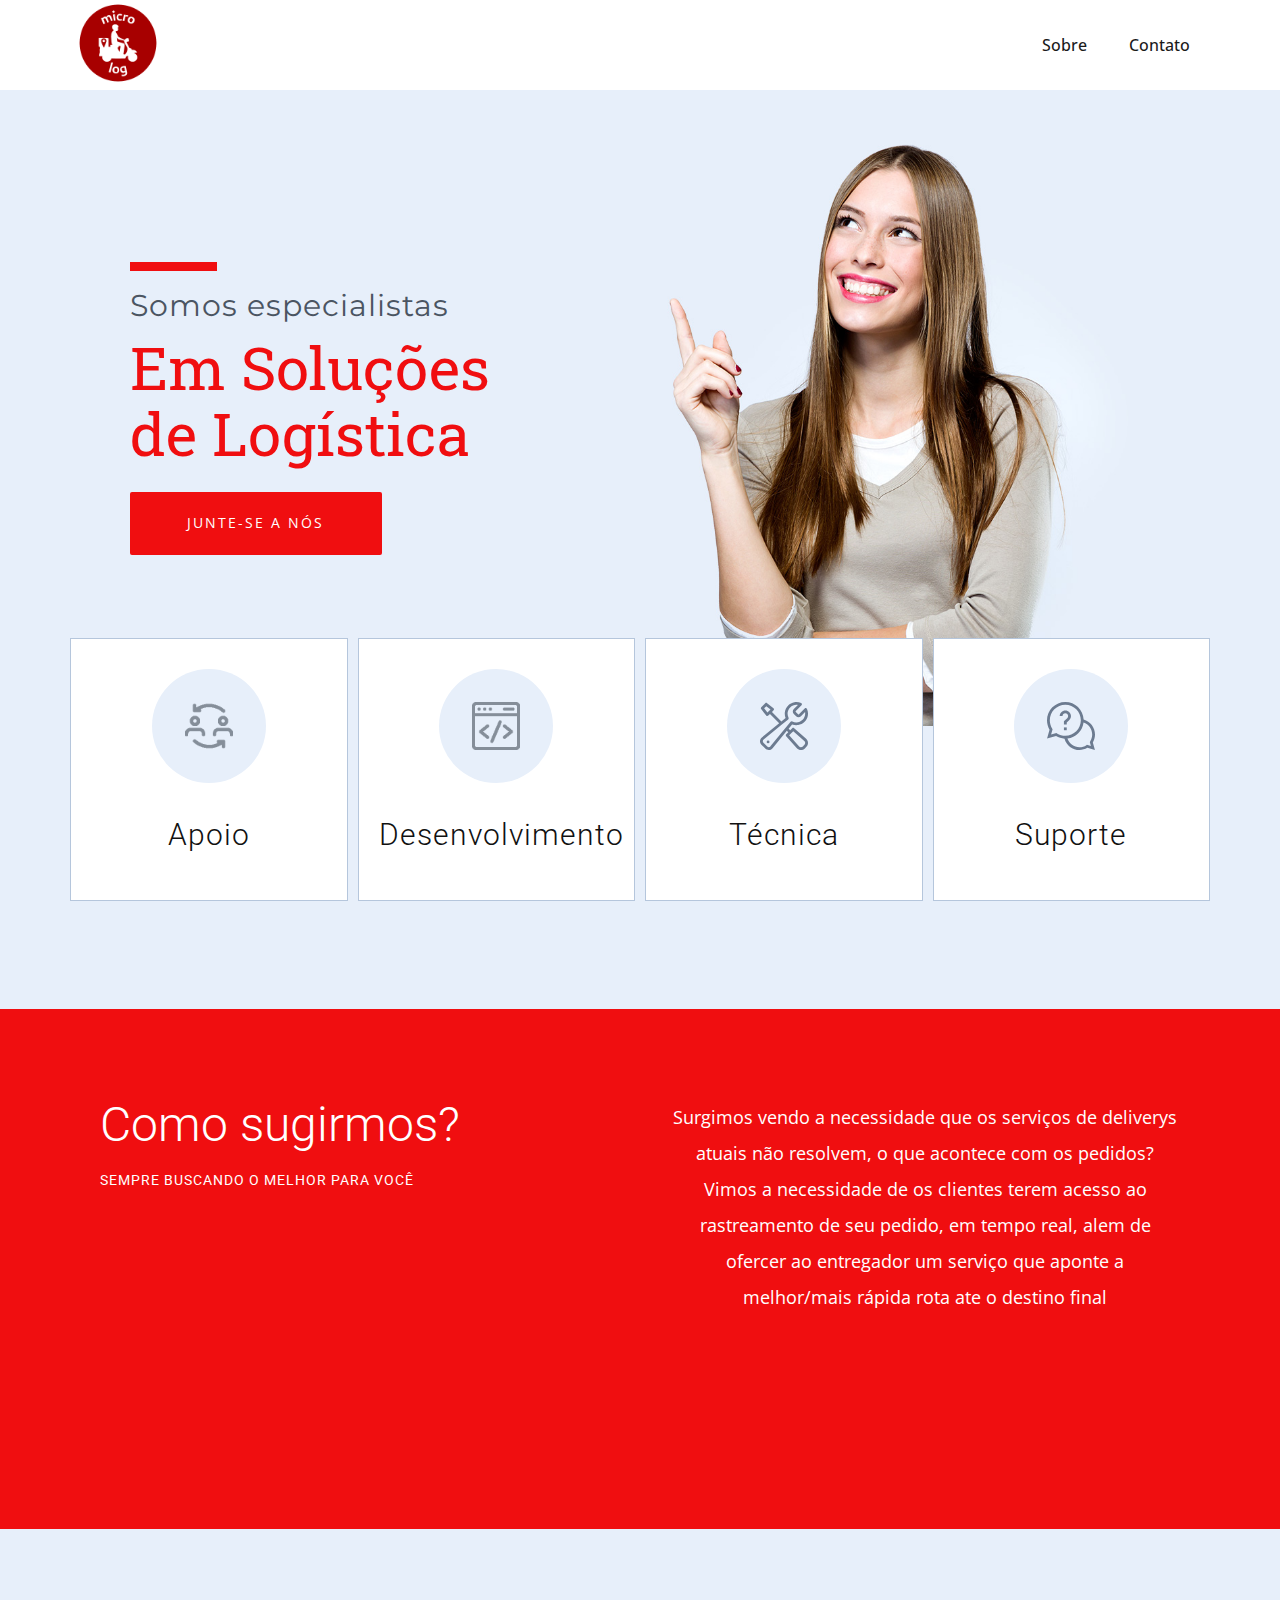
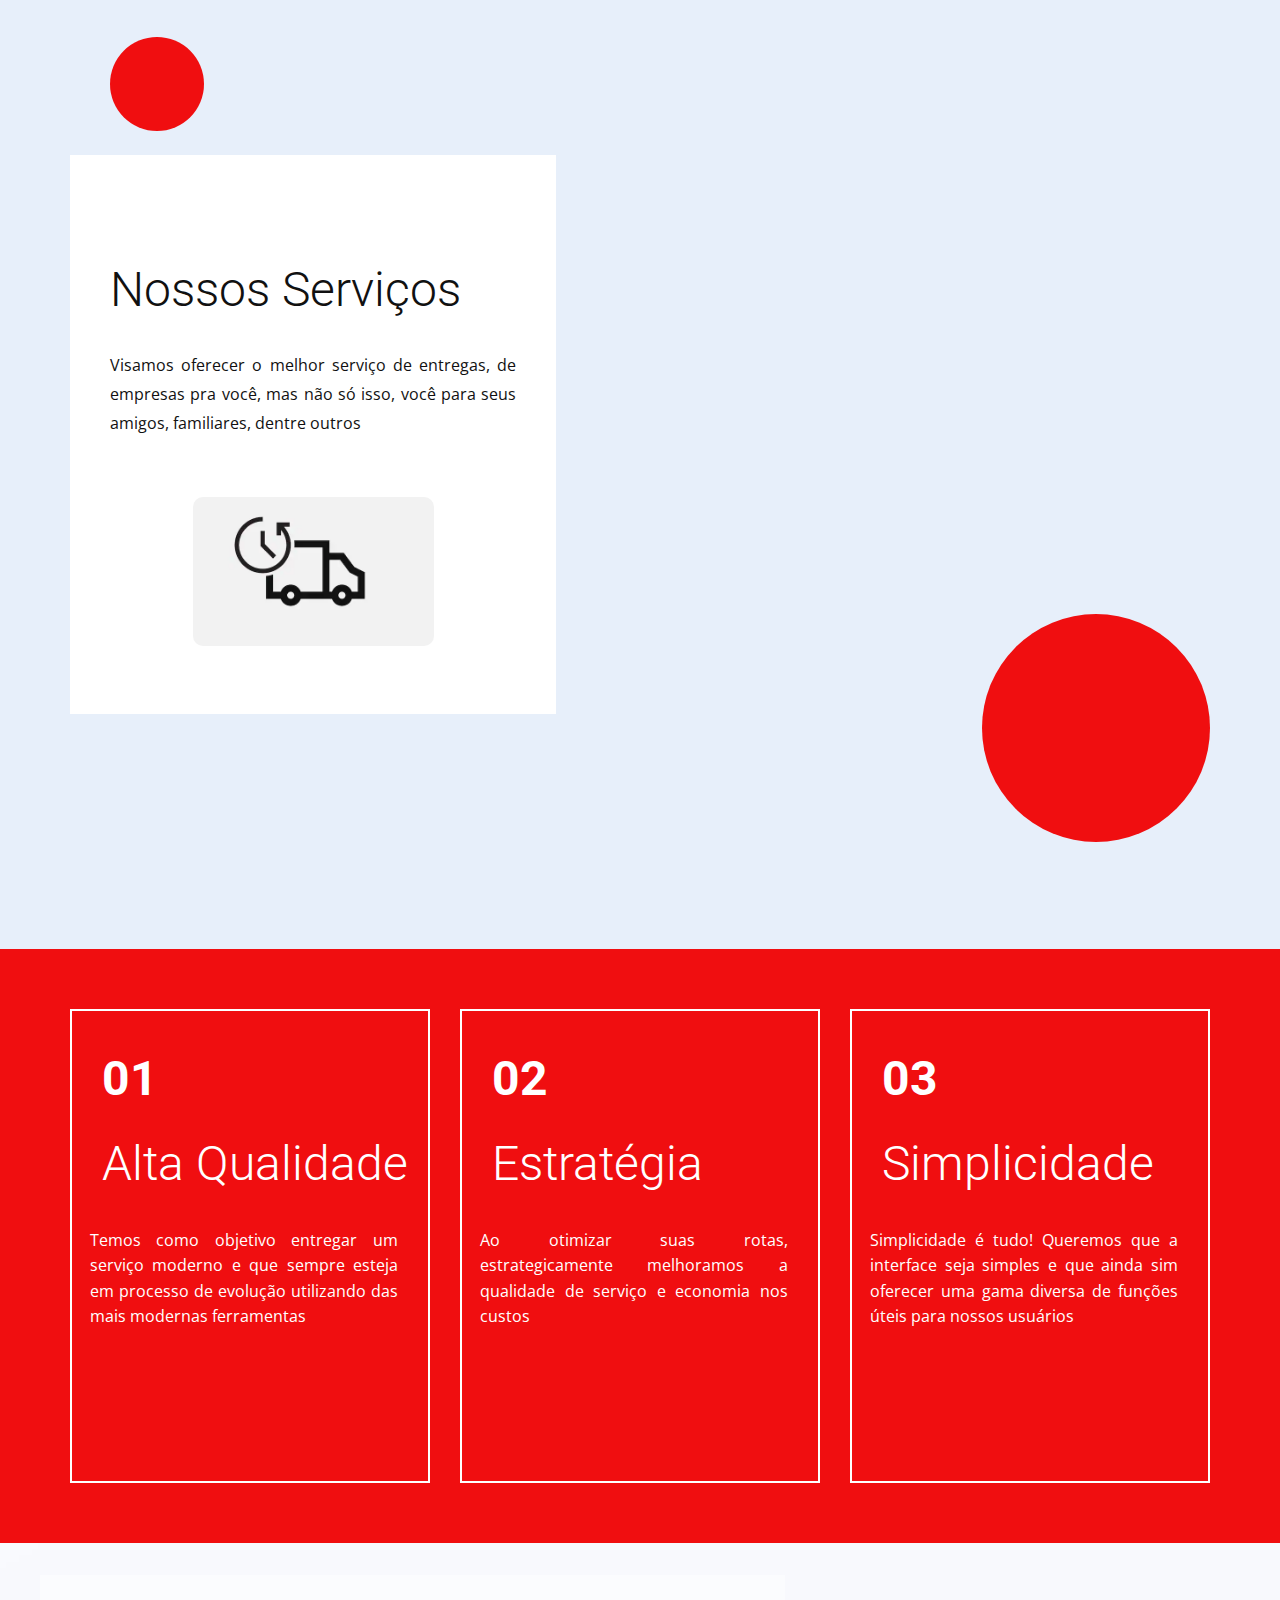
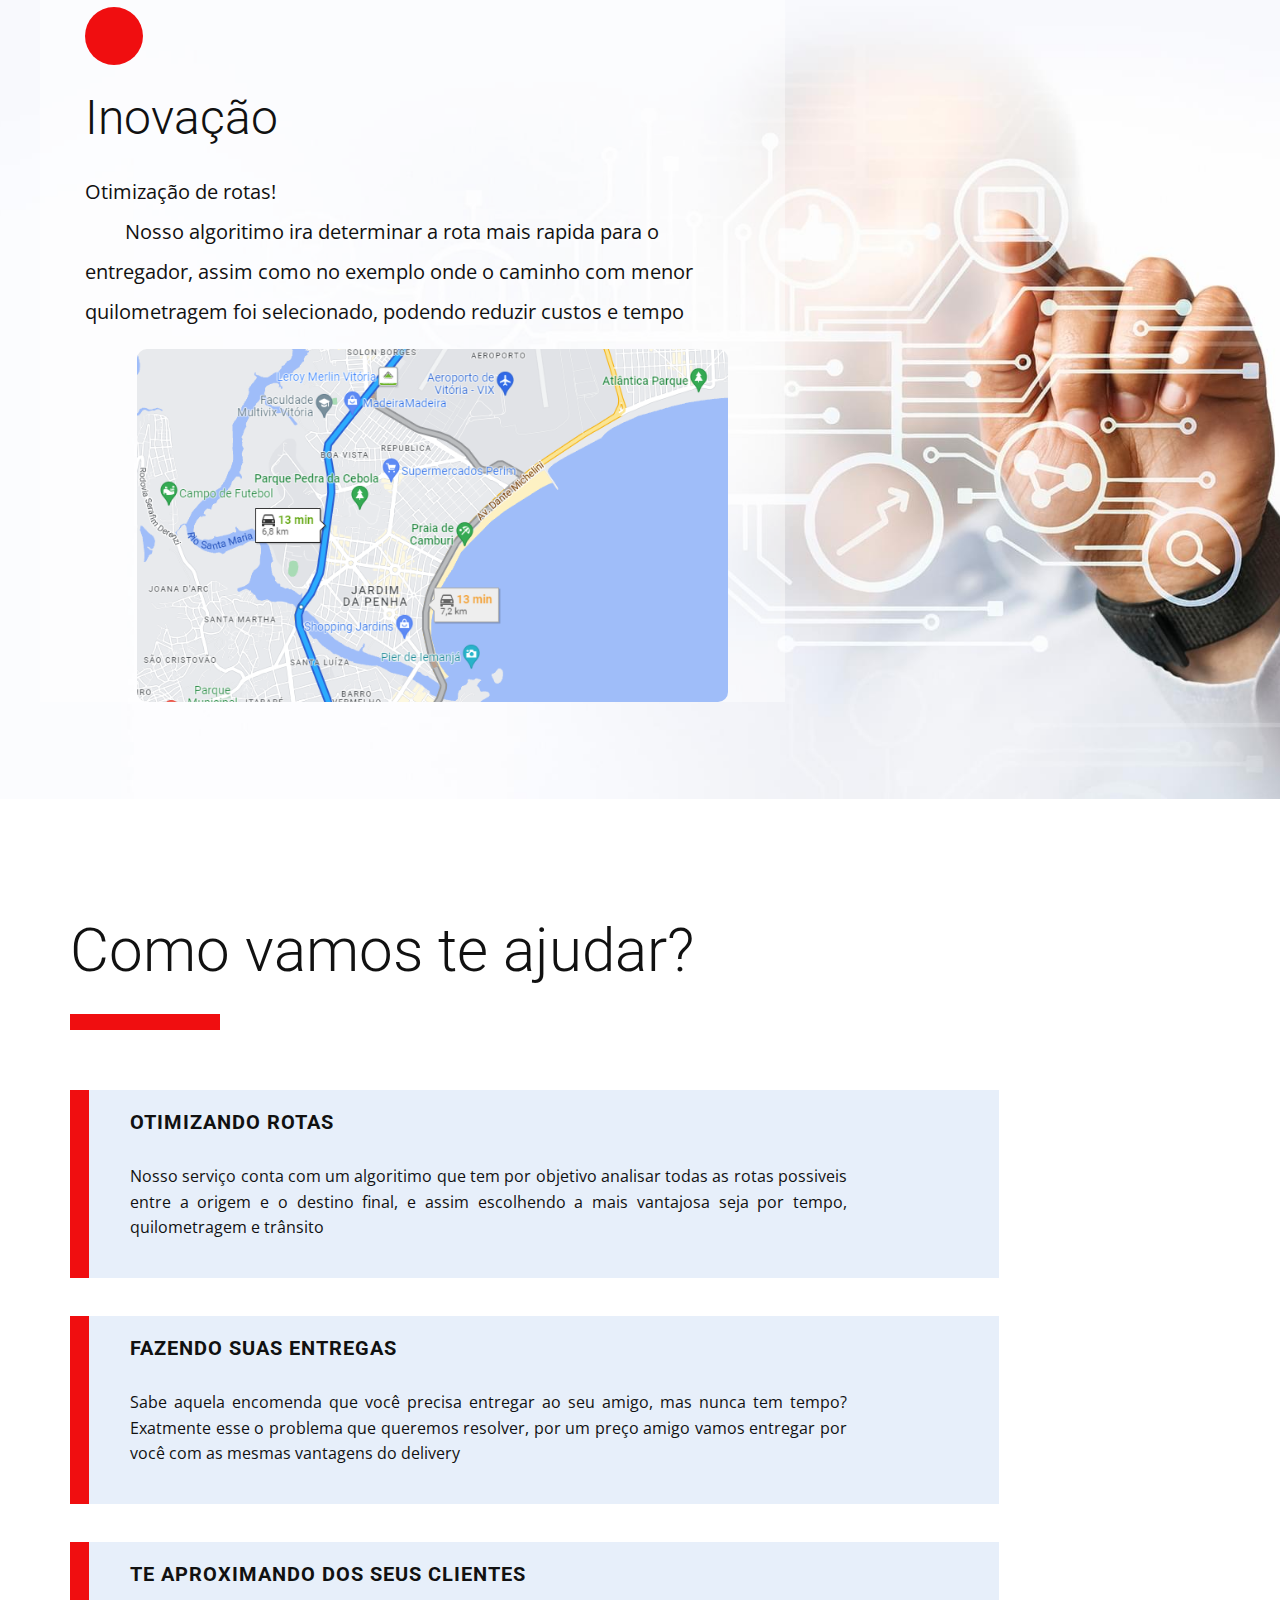
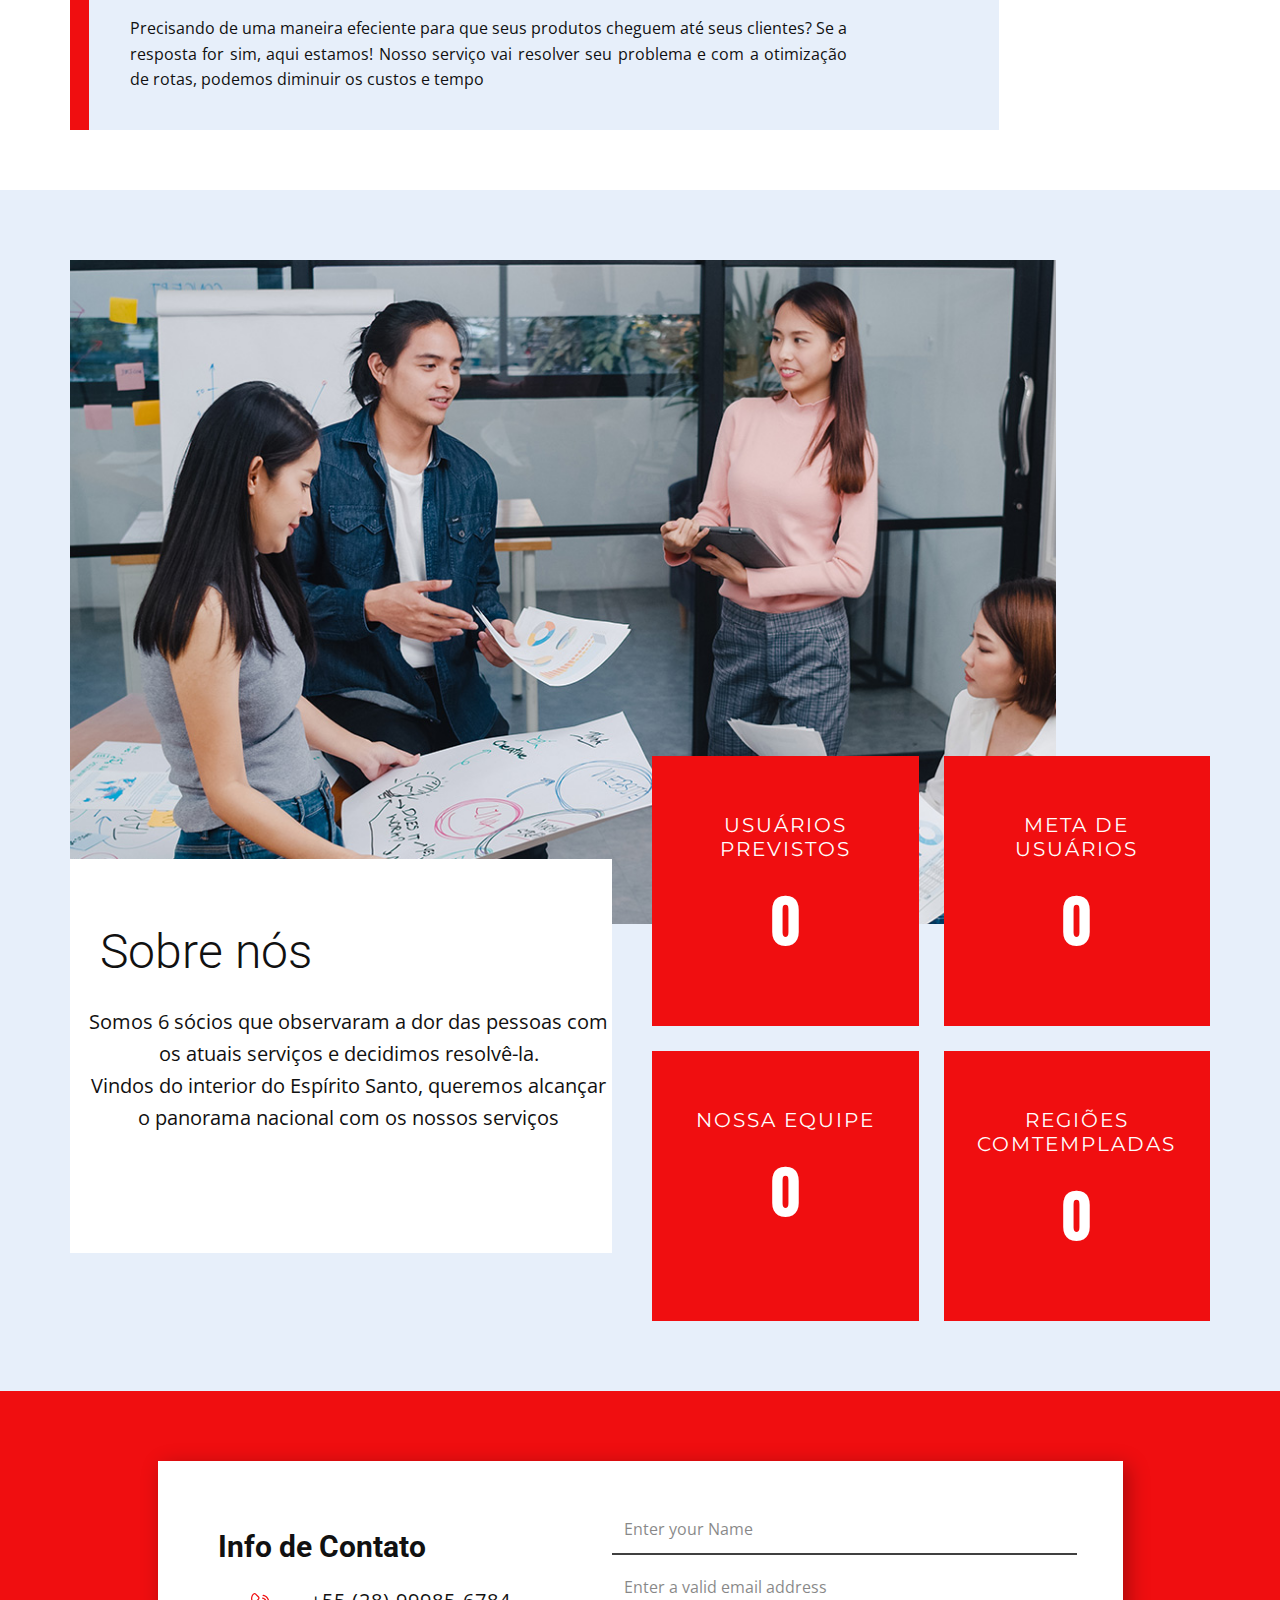
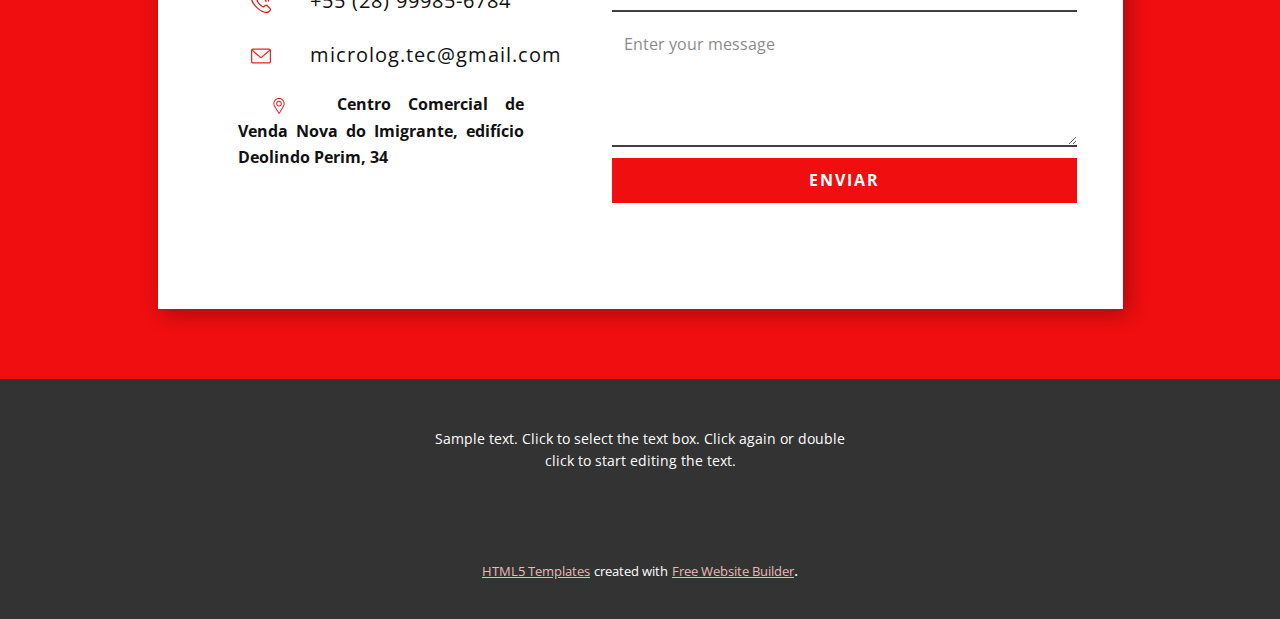
<file: Página-Inicial.html>
<!DOCTYPE html>
<html style="font-size: 16px;" lang="pt"><head>
    <meta name="viewport" content="width=device-width, initial-scale=1.0">
    <meta charset="utf-8">
    <meta name="keywords" content="In Business Solutions, ​​Deep knowledge of the market and many years of experience., Our Services, Hight Quality, ​Strategy, Planning, ​What is Digital Marketing?, Our Perfect Team, We help and solve your business problem., About Company">
    <meta name="description" content="">
    <title>Página Inicial</title>
    <link rel="stylesheet" href="nicepage.css" media="screen">
<link rel="stylesheet" href="Página-Inicial.css" media="screen">
    <script class="u-script" type="text/javascript" src="jquery.js" defer=""></script>
    <script class="u-script" type="text/javascript" src="nicepage.js" defer=""></script>
    <meta name="generator" content="Nicepage 4.19.3, nicepage.com">
    <link id="u-theme-google-font" rel="stylesheet" href="https://fonts.googleapis.com/css?family=Roboto:100,100i,300,300i,400,400i,500,500i,700,700i,900,900i|Open+Sans:300,300i,400,400i,500,500i,600,600i,700,700i,800,800i">
    <link id="u-page-google-font" rel="stylesheet" href="https://fonts.googleapis.com/css?family=Montserrat:100,100i,200,200i,300,300i,400,400i,500,500i,600,600i,700,700i,800,800i,900,900i|Roboto+Slab:100,200,300,400,500,600,700,800,900|Roboto:100,100i,300,300i,400,400i,500,500i,700,700i,900,900i|Oswald:200,300,400,500,600,700">
    
    
    
    
    
    
    
    
    
    <script type="application/ld+json">{
		"@context": "http://schema.org",
		"@type": "Organization",
		"name": "",
		"logo": "/images/microlog_logo.png"
}</script>
    <meta name="theme-color" content="#c8625f">
    <meta property="og:title" content="Página Inicial">
    <meta property="og:type" content="website">
  </head>
  <body class="u-body u-xl-mode" data-lang="pt"><header class="u-clearfix u-header u-header" id="sec-454d"><div class="u-clearfix u-sheet u-sheet-1">
        <a href="#" class="u-image u-logo u-image-1" data-image-width="500" data-image-height="500">
          <img src="/images/microlog_logo.png" class="u-logo-image u-logo-image-1">
        </a>
        <nav class="u-menu u-menu-one-level u-offcanvas u-menu-1" data-responsive-from="MD">
          <div class="menu-collapse" style="font-size: 1rem; letter-spacing: 0px; font-weight: 500;">
            <a class="u-button-style u-custom-active-color u-custom-border u-custom-border-color u-custom-hover-color u-custom-left-right-menu-spacing u-custom-padding-bottom u-custom-text-active-color u-custom-text-color u-custom-text-hover-color u-custom-top-bottom-menu-spacing u-nav-link u-text-active-palette-1-base u-text-hover-palette-2-base" href="#">
              <svg class="u-svg-link" viewBox="0 0 24 24"><use xmlns:xlink="http://www.w3.org/1999/xlink" xlink:href="#menu-hamburger"></use></svg>
              <svg class="u-svg-content" version="1.1" id="menu-hamburger" viewBox="0 0 16 16" x="0px" y="0px" xmlns:xlink="http://www.w3.org/1999/xlink" xmlns="http://www.w3.org/2000/svg"><g><rect y="1" width="16" height="2"></rect><rect y="7" width="16" height="2"></rect><rect y="13" width="16" height="2"></rect>
</g></svg>
            </a>
          </div>
          <div class="u-custom-menu u-nav-container">
            <ul class="u-nav u-spacing-2 u-unstyled u-nav-1"><li class="u-nav-item"><a class="u-active-grey-5 u-button-style u-hover-grey-10 u-nav-link u-text-active-grey-90 u-text-grey-90 u-text-hover-grey-90" href="/Página-Inicial.html#carousel_8228" style="padding: 10px 20px;">Sobre</a>
</li><li class="u-nav-item"><a class="u-active-grey-5 u-button-style u-hover-grey-10 u-nav-link u-text-active-grey-90 u-text-grey-90 u-text-hover-grey-90" href="/Página-Inicial.html#carousel_d6ed" style="padding: 10px 20px;">Contato</a>
</li></ul>
          </div>
          <div class="u-custom-menu u-nav-container-collapse">
            <div class="u-black u-container-style u-inner-container-layout u-opacity u-opacity-95 u-sidenav">
              <div class="u-inner-container-layout u-sidenav-overflow">
                <div class="u-menu-close"></div>
                <ul class="u-align-center u-nav u-popupmenu-items u-unstyled u-nav-2"><li class="u-nav-item"><a class="u-button-style u-nav-link" href="/Página-Inicial.html#carousel_8228">Sobre</a>
</li><li class="u-nav-item"><a class="u-button-style u-nav-link" href="/Página-Inicial.html#carousel_d6ed">Contato</a>
</li></ul>
              </div>
            </div>
            <div class="u-black u-menu-overlay u-opacity u-opacity-70"></div>
          </div>
        </nav>
      </div></header>
    <section class="u-align-center u-clearfix u-image u-section-1" id="carousel_62a4">
      <div class="u-clearfix u-sheet u-valign-middle-lg u-valign-middle-sm u-sheet-1">
        <div class="u-clearfix u-expanded-width u-gutter-0 u-layout-wrap u-layout-wrap-1">
          <div class="u-layout">
            <div class="u-layout-row">
              <div class="u-container-style u-layout-cell u-left-cell u-size-28 u-layout-cell-1">
                <div class="u-container-layout u-valign-top u-container-layout-1">
                  <div class="u-border-9 u-border-palette-3-base u-line u-line-horizontal u-line-1"></div>
                  <h3 class="u-custom-font u-font-montserrat u-text u-text-palette-5-dark-2 u-text-1">Somos especialistas</h3>
                  <h1 class="u-align-left u-custom-font u-font-roboto-slab u-text u-text-palette-3-base u-text-2">Em Soluções&nbsp; de Logística</h1>
                  <a href="/Página-Inicial.html#carousel_d6ed" class="u-active-black u-border-none u-btn u-btn-round u-button-style u-hover-black u-palette-3-base u-radius-2 u-text-active-white u-text-hover-white u-btn-1">Junte-se a nós</a>
                </div>
              </div>
              <div class="u-container-style u-image u-layout-cell u-right-cell u-size-32 u-image-1">
                <div class="u-container-layout u-container-layout-2"></div>
              </div>
            </div>
          </div>
        </div>
        <div class="u-expanded-width u-list u-list-1">
          <div class="u-repeater u-repeater-1">
            <div class="u-align-center u-border-1 u-border-palette-5-light-1 u-container-style u-list-item u-repeater-item u-white u-list-item-1">
              <div class="u-container-layout u-similar-container u-valign-top u-container-layout-3"><span class="u-file-icon u-icon u-icon-circle u-palette-5-light-2 u-text-palette-5-dark-1 u-icon-1"><img src="/images/2313978-ae05703a.png" alt=""></span>
                <h5 class="u-align-center u-text u-text-default u-text-3"> Apoio<br>
                </h5>
              </div>
            </div>
            <div class="u-align-center u-border-1 u-border-palette-5-light-1 u-container-style u-list-item u-repeater-item u-white u-list-item-2">
              <div class="u-container-layout u-similar-container u-valign-top u-container-layout-4"><span class="u-file-icon u-icon u-icon-circle u-palette-5-light-2 u-text-palette-5-dark-1 u-icon-2"><img src="/images/2282272-8f9cc862.png" alt=""></span>
                <h5 class="u-align-center u-text u-text-default u-text-4"> Desenvolvimento</h5>
              </div>
            </div>
            <div class="u-align-center u-border-1 u-border-palette-5-light-1 u-container-style u-list-item u-repeater-item u-white u-list-item-3">
              <div class="u-container-layout u-similar-container u-valign-top u-container-layout-5"><span class="u-icon u-icon-circle u-palette-5-light-2 u-text-palette-5-dark-1 u-icon-3"><svg class="u-svg-link" preserveAspectRatio="xMidYMin slice" viewBox="0 0 512 512" style=""><use xmlns:xlink="http://www.w3.org/1999/xlink" xlink:href="#svg-da1f"></use></svg><svg class="u-svg-content" viewBox="0 0 512 512" id="svg-da1f"><g><circle cx="86.202" cy="425.783" r="15"></circle><path d="m406.184 246.512c26.489-3.897 50.524-15.99 69.506-34.972 18.071-18.07 29.965-40.882 34.396-65.969 4.327-24.504 1.284-49.427-8.801-72.075-4.278-9.606-16.881-11.936-24.309-4.505l-61.448 61.446c-2.537 2.536-6.663 2.536-9.2 0l-24.777-24.775c-2.531-2.532-2.531-6.652 0-9.184l61.456-61.454c7.437-7.436 5.094-20.034-4.505-24.308-22.649-10.086-47.573-13.13-72.077-8.802-25.088 4.43-47.901 16.324-65.972 34.395-18.982 18.981-31.076 43.015-34.973 69.503-3.217 21.86-.65 43.731 7.417 63.937l-44.997 36.961-100.483-100.479 17.678-17.677c6.335-6.334 5.737-16.796-1.293-22.364l-68.012-53.868c-5.969-4.727-14.535-4.233-19.92 1.152l-42.426 42.424c-5.385 5.384-5.881 13.949-1.152 19.919l53.87 68.009c5.568 7.029 16.023 7.635 22.365 1.293l17.677-17.677 98.404 98.4-184.711 151.726c-24.591 19.449-26.713 56.043-4.548 78.206l40.86 40.859c22.162 22.161 58.754 20.046 78.21-4.548l151.731-184.704 15.242 15.242-21.924 21.923c-5.635 5.634-5.88 14.69-.56 20.621l114.305 127.434c22.481 24.95 61.259 25.988 85.03 2.216l16.559-16.559c23.821-23.819 22.692-62.879-2.485-85.279-.011-.009-.021-.018-.03-.027l-128.023-113.28c-5.937-5.253-14.939-4.98-20.547.627l-21.113 21.112-17.322-17.321 36.963-44.995c20.206 8.067 42.078 10.633 63.939 7.417zm-326.962-134.513-35.119-44.336 23.532-23.531 44.338 35.117zm275.73 199.49 117.435 103.91c5.947 5.296 9.35 12.595 9.583 20.555.232 7.966-2.743 15.456-8.379 21.092l-16.559 16.559c-5.611 5.61-13.069 8.593-20.994 8.38-7.93-.207-15.222-3.567-20.513-9.439l-104.798-116.834zm-28.568-100.346-52.949 64.455c-.007.008-.014.017-.021.025l-162.271 197.536c-.069.084-.138.17-.206.256-8.315 10.588-23.973 11.547-33.515 2.006l-40.86-40.859c-9.52-9.519-8.606-25.179 2.007-33.513.086-.067.171-.136.256-.206l197.545-162.268c.006-.005.011-.009.017-.014l64.462-52.951c5.473-4.495 7.055-12.206 3.796-18.493-18.905-36.468-12.065-80.511 17.02-109.596 17.912-17.911 42.161-27.429 66.682-27.429 5.283 0 10.58.442 15.828 1.337l-43.838 43.836c-14.227 14.228-14.227 37.379.001 51.608l24.777 24.775c14.231 14.232 37.392 14.234 51.625 0l43.829-43.827c5.049 29.602-4.322 60.737-26.092 82.507-29.087 29.084-73.131 35.923-109.6 17.02-6.286-3.26-13.998-1.678-18.493 3.795z"></path>
</g></svg></span>
                <h5 class="u-align-center u-text u-text-default u-text-5">Técnica</h5>
              </div>
            </div>
            <div class="u-align-center u-border-1 u-border-palette-5-light-1 u-container-style u-list-item u-repeater-item u-white u-list-item-4">
              <div class="u-container-layout u-similar-container u-valign-top u-container-layout-6"><span class="u-icon u-icon-circle u-palette-5-light-2 u-text-palette-5-dark-1 u-icon-4"><svg class="u-svg-link" preserveAspectRatio="xMidYMin slice" viewBox="0 0 512 512" style=""><use xmlns:xlink="http://www.w3.org/1999/xlink" xlink:href="#svg-60ce"></use></svg><svg class="u-svg-content" viewBox="0 0 512 512" id="svg-60ce"><path d="m512 346.5c0-74.628906-50.285156-139.832031-121.195312-159.480469-4.457032-103.878906-90.347657-187.019531-195.304688-187.019531-107.800781 0-195.5 87.699219-195.5 195.5 0 35.132812 9.351562 69.339844 27.109375 99.371094l-26.390625 95.40625 95.410156-26.386719c27.605469 16.324219 58.746094 25.519531 90.886719 26.90625 19.644531 70.914063 84.851563 121.203125 159.484375 121.203125 29.789062 0 58.757812-7.933594 84.210938-23.007812l80.566406 22.285156-22.285156-80.566406c15.074218-25.453126 23.007812-54.421876 23.007812-84.210938zm-411.136719-15.046875-57.117187 15.800781 15.800781-57.117187-3.601563-5.632813c-16.972656-26.554687-25.945312-57.332031-25.945312-89.003906 0-91.257812 74.242188-165.5 165.5-165.5s165.5 74.242188 165.5 165.5-74.242188 165.5-165.5 165.5c-31.671875 0-62.445312-8.972656-89.003906-25.945312zm367.390625 136.800781-42.382812-11.726562-5.660156 3.683594c-21.941407 14.253906-47.433594 21.789062-73.710938 21.789062-58.65625 0-110.199219-37.925781-128.460938-92.308594 89.820313-10.355468 161.296876-81.832031 171.65625-171.65625 54.378907 18.265625 92.304688 69.808594 92.304688 128.464844 0 26.277344-7.535156 51.769531-21.789062 73.710938l-3.683594 5.660156zm0 0"></path><path d="m180.5 271h30v30h-30zm0 0"></path><path d="m225.5 150c0 8.519531-3.46875 16.382812-9.765625 22.144531l-35.234375 32.25v36.605469h30v-23.394531l25.488281-23.328125c12.398438-11.347656 19.511719-27.484375 19.511719-44.277344 0-33.085938-26.914062-60-60-60s-60 26.914062-60 60h30c0-16.542969 13.457031-30 30-30s30 13.457031 30 30zm0 0"></path></svg></span>
                <h5 class="u-align-center u-text u-text-default u-text-6">Suporte</h5>
              </div>
            </div>
          </div>
        </div>
      </div>
    </section>
    <section class="u-clearfix u-palette-3-base u-section-2" id="carousel_4e9a">
      <div class="u-clearfix u-sheet u-sheet-1">
        <div class="u-clearfix u-expanded-width u-layout-wrap u-layout-wrap-1">
          <div class="u-layout">
            <div class="u-layout-row">
              <div class="u-container-style u-layout-cell u-left-cell u-size-30 u-layout-cell-1">
                <div class="u-container-layout u-valign-top u-container-layout-1">
                  <h2 class="u-text u-text-1">Como sugirmos?</h2>
                  <h5 class="u-text u-text-2">Sempre buscando o melhor para você</h5>
                </div>
              </div>
              <div class="u-align-center u-container-style u-layout-cell u-right-cell u-size-30 u-layout-cell-2">
                <div class="u-container-layout u-container-layout-2">
                  <p class="u-text u-text-3">Surgimos vendo a necessidade que os serviços de deliverys atuais não resolvem, o que acontece com os pedidos? Vimos a necessidade de os clientes terem acesso ao rastreamento de seu pedido, em tempo real, alem de ofercer ao entregador um serviço que aponte a melhor/mais rápida rota ate o destino final</p>
                </div>
              </div>
            </div>
          </div>
        </div>
      </div>
    </section>
    <section class="u-clearfix u-palette-5-light-2 u-section-3" id="carousel_8228">
      <div class="u-clearfix u-sheet u-valign-middle u-sheet-1">
        <div class="u-palette-3-base u-shape u-shape-circle u-shape-1"></div>
        <div class="u-clearfix u-layout-wrap u-layout-wrap-1">
          <div class="u-layout">
            <div class="u-layout-row">
              <div class="u-container-style u-layout-cell u-right-cell u-size-27 u-white u-layout-cell-1">
                <div class="u-container-layout u-container-layout-1">
                  <h2 class="u-align-left u-text u-text-default u-text-1">Nossos Serviços</h2>
                  <p class="u-align-justify u-text u-text-2">Visamos oferecer o melhor serviço de entregas, de empresas pra você, mas não só isso, você para seus amigos, familiares, dentre outros</p>
                  <img class="u-image u-image-round u-radius-10 u-image-1" src="/images/70d45b86603d4fa0dec44e1804e99ec9.jpg" alt="" data-image-width="600" data-image-height="338">
                </div>
              </div>
              <div class="u-container-style u-image u-layout-cell u-left-cell u-size-33 u-image-2" data-image-width="1500" data-image-height="844">
                <div class="u-container-layout u-container-layout-2"></div>
              </div>
            </div>
          </div>
        </div>
        <div class="u-palette-3-base u-preserve-proportions u-shape u-shape-circle u-shape-2"></div>
      </div>
    </section>
    <section class="u-align-center u-clearfix u-palette-3-base u-section-4" id="carousel_88ad">
      <div class="u-clearfix u-sheet u-valign-middle u-sheet-1">
        <div class="u-expanded-width u-list u-list-1">
          <div class="u-repeater u-repeater-1">
            <div class="u-border-2 u-border-white u-container-style u-list-item u-repeater-item">
              <div class="u-container-layout u-similar-container u-container-layout-1">
                <p class="u-custom-font u-heading-font u-text u-text-1">01</p>
                <h2 class="u-text u-text-2">Alta Qualidade</h2>
                <p class="u-align-justify u-text u-text-3">Temos como objetivo entregar um serviço moderno e que sempre esteja em processo de evolução utilizando das mais modernas ferramentas</p>
              </div>
            </div>
            <div class="u-border-2 u-border-white u-container-style u-list-item u-repeater-item">
              <div class="u-container-layout u-similar-container u-container-layout-2">
                <p class="u-custom-font u-heading-font u-text u-text-4">02</p>
                <h2 class="u-text u-text-5"> Estratégia</h2>
                <p class="u-align-justify u-text u-text-6">Ao otimizar suas rotas, estrategicamente melhoramos a qualidade de serviço e economia nos custos&nbsp;</p>
              </div>
            </div>
            <div class="u-border-2 u-border-white u-container-style u-list-item u-repeater-item">
              <div class="u-container-layout u-similar-container u-container-layout-3">
                <p class="u-custom-font u-heading-font u-text u-text-7">03</p>
                <h2 class="u-text u-text-8">Simplicidade</h2>
                <p class="u-align-justify u-text u-text-9">Simplicidade é tudo! Queremos que a interface seja simples e que ainda sim oferecer uma gama diversa de funções úteis para nossos usuários</p>
              </div>
            </div>
          </div>
        </div>
      </div>
    </section>
    <section class="u-clearfix u-image u-section-5" id="carousel_8a1f" data-image-width="1726" data-image-height="1080">
      <div class="u-clearfix u-sheet u-sheet-1">
        <div class="u-align-left u-container-style u-group u-opacity u-opacity-45 u-shape-rectangle u-white u-group-1">
          <div class="u-container-layout u-valign-bottom u-container-layout-1">
            <div class="u-palette-3-base u-shape u-shape-circle u-shape-1"></div>
            <h2 class="u-text u-text-default u-text-1">Inovação</h2>
            <p class="u-text u-text-2">Otimização de rotas!<br>&nbsp; &nbsp; &nbsp; &nbsp; Nosso algoritimo ira determinar a rota mais rapida para o entregador, assim como no exemplo onde o caminho com menor quilometragem foi selecionado, podendo reduzir custos e tempo
            </p>
            <img class="u-image u-image-round u-radius-10 u-image-1" src="/images/Capturadetela2022-10-22170744.png" alt="" data-image-width="715" data-image-height="666">
          </div>
        </div>
      </div>
    </section>
    <section class="u-align-left u-clearfix u-white u-section-6" id="carousel_3b94">
      <div class="u-clearfix u-sheet u-sheet-1">
        <h2 class="u-text u-text-1">Como vamos te ajudar?</h2>
        <div class="u-border-16 u-border-palette-3-base u-line u-line-horizontal u-line-1"></div>
        <div class="u-expanded-width-xs u-list u-list-1">
          <div class="u-repeater u-repeater-1">
            <div class="u-container-style u-hover-feature u-list-item u-palette-5-light-2 u-repeater-item u-list-item-1">
              <div class="u-container-layout u-similar-container u-container-layout-1">
                <h5 class="u-align-left u-text u-text-default u-text-2">Otimizando rotas</h5>
                <div class="u-expanded-height-lg u-expanded-height-xl u-expanded-height-xs u-palette-3-base u-shape u-shape-rectangle u-shape-1"></div>
                <p class="u-align-justify u-text u-text-3">Nosso serviço conta com um algoritimo que tem por objetivo analisar todas as rotas possiveis entre a origem e o destino final, e assim escolhendo a mais vantajosa seja por tempo, quilometragem e trânsito</p>
              </div>
            </div>
            <div class="u-container-style u-hover-feature u-list-item u-palette-5-light-2 u-repeater-item u-list-item-2">
              <div class="u-container-layout u-similar-container u-container-layout-2">
                <h5 class="u-align-left u-text u-text-default u-text-4">Fazendo suas entregas</h5>
                <div class="u-expanded-height-lg u-expanded-height-xl u-expanded-height-xs u-palette-3-base u-shape u-shape-rectangle u-shape-2"></div>
                <p class="u-align-justify u-text u-text-5">Sabe aquela encomenda que você precisa entregar ao seu amigo, mas nunca tem tempo? Exatmente esse o problema que queremos resolver, por um preço amigo vamos entregar por você com as mesmas vantagens do delivery</p>
              </div>
            </div>
            <div class="u-container-style u-hover-feature u-list-item u-palette-5-light-2 u-repeater-item u-list-item-3">
              <div class="u-container-layout u-similar-container u-container-layout-3">
                <h5 class="u-align-left u-text u-text-default u-text-6">Te aproximando dos seus clientes</h5>
                <div class="u-expanded-height-lg u-expanded-height-xl u-expanded-height-xs u-palette-3-base u-shape u-shape-rectangle u-shape-3"></div>
                <p class="u-align-justify u-text u-text-7">Precisando de uma maneira efeciente para que seus produtos cheguem até seus clientes? Se a resposta for sim, aqui estamos! Nosso serviço vai resolver seu problema e com a otimização de rotas, podemos diminuir os custos e tempo</p>
              </div>
            </div>
          </div>
        </div>
      </div>
      
    </section>
    <section class="u-align-center u-clearfix u-palette-5-light-2 u-section-7" src="" id="carousel_c9c9">
      <div class="u-clearfix u-sheet u-valign-middle-lg u-valign-middle-md u-valign-middle-sm u-sheet-1">
        <img class="u-expanded-width-sm u-expanded-width-xs u-image u-image-1" src="/images/happy-young-asian-businessmen-businesswomen-meeting-brainstorming-ideas.jpg" data-image-width="1200" data-image-height="675">
        <div class="u-container-style u-group u-white u-group-1">
          <div class="u-container-layout u-container-layout-1">
            <h2 class="u-align-left u-text u-text-default u-text-1">Sobre nós</h2>
            <p class="u-align-center u-text u-text-default u-text-2">Somos 6 sócios que observaram a dor das pessoas com os atuais serviços e decidimos resolvê-la.<br>Vindos do interior do Espírito Santo, queremos alcançar o panorama nacional com os nossos serviços
            </p>
          </div>
        </div>
        <div class="u-align-left-sm u-align-left-xs u-expanded-width-md u-expanded-width-sm u-expanded-width-xs u-list u-list-1">
          <div class="u-repeater u-repeater-1">
            <div class="u-align-center u-container-style u-list-item u-palette-3-base u-repeater-item u-shape-rectangle u-video-cover">
              <div class="u-container-layout u-similar-container u-container-layout-2"><span class="u-icon u-icon-circle u-icon-1"><svg class="u-svg-link" preserveAspectRatio="xMidYMin slice" viewBox="0 0 128 128" style=""><use xmlns:xlink="http://www.w3.org/1999/xlink" xlink:href="#svg-0841"></use></svg><svg class="u-svg-content" viewBox="0 0 128 128" id="svg-0841"><polygon points="104 40 104 48 120 48 120 120 48 120 48 104 40 104 40 128 128 128 128 40"></polygon><rect x="80" width="8" height="8"></rect><rect x="16" width="8" height="8"></rect><rect x="32" width="8" height="8"></rect><rect x="16" y="80" width="8" height="8"></rect><rect x="48" width="8" height="8"></rect><rect x="64" width="8" height="8"></rect><rect width="8" height="8"></rect><rect y="48" width="8" height="8"></rect><rect y="64" width="8" height="8"></rect><rect y="32" width="8" height="8"></rect><rect y="16" width="8" height="8"></rect><rect x="80" y="16" width="8" height="8"></rect><rect y="80" width="8" height="8"></rect><path d="m63.6 96.8 10.4 10.4 36.8-36.8-10.6-10.6-5.7-17-19.6-19.5-39.5 16.2c-6.1 2.5-9.1 9.5-6.5 15.7l0.3 0.6-0.5 0.5c-6.2 6.2-6.2 16.4 0 22.6l15.1 15.1 19.8 2.8zm-31.6-29.2c0-2.1 0.8-4.2 2.3-5.7l14.1 14.1 5.7-5.7-17-17c-1.6-1.6-1.6-4.1 0-5.7 0.4-0.4 0.8-0.7 1.3-0.9l34.6-14 14.4 14.4 5.7 17 6.3 6.3-25.5 25.5-6.6-6.6-19.8-2.8-13.2-13.3c-1.5-1.5-2.3-3.5-2.3-5.6z"></path></svg>
            
            
          </span>
                <h4 class="u-text u-text-3">Usuários Previstos</h4>
                <p class="u-custom-font u-font-oswald u-text u-text-body-alt-color u-text-default u-text-4" data-animation-name="counter" data-animation-event="scroll" data-animation-duration="3000">16</p>
              </div>
            </div>
            <div class="u-align-center u-container-style u-list-item u-palette-3-base u-repeater-item u-shape-rectangle u-video-cover">
              <div class="u-container-layout u-similar-container u-container-layout-3"><span class="u-file-icon u-icon u-icon-circle u-text-white u-icon-2"><img src="/images/3820107-fa373b89.png" alt=""></span>
                <h4 class="u-text u-text-5">Meta de usuários</h4>
                <p class="u-custom-font u-font-oswald u-text u-text-body-alt-color u-text-default u-text-6" data-animation-name="counter" data-animation-event="scroll" data-animation-duration="3000">500</p>
              </div>
            </div>
            <div class="u-align-center u-container-style u-list-item u-palette-3-base u-repeater-item u-shape-rectangle u-video-cover">
              <div class="u-container-layout u-similar-container u-container-layout-4"><span class="u-icon u-icon-circle u-icon-3"><svg class="u-svg-link" preserveAspectRatio="xMidYMin slice" viewBox="0 0 372.483 372.483" style=""><use xmlns:xlink="http://www.w3.org/1999/xlink" xlink:href="#svg-32f8"></use></svg><svg class="u-svg-content" viewBox="0 0 372.483 372.483" x="0px" y="0px" id="svg-32f8" style="enable-background:new 0 0 372.483 372.483;"><g id="XMLID_10_"><g><path d="M372.482,263.045c0-21.796-6.527-42.842-18.877-60.863c-8.883-12.962-20.322-23.726-33.578-31.725    c15.607-14.78,25.372-35.67,25.372-58.811c0-44.684-36.354-81.038-81.037-81.038c-26.496,0-51.316,13.104-66.392,34.615    c-3.831-0.558-7.745-0.859-11.729-0.859s-7.897,0.302-11.728,0.859c-15.077-21.511-39.897-34.615-66.392-34.615    c-44.684,0-81.038,36.354-81.038,81.038c0,23.141,9.765,44.031,25.373,58.811c-13.257,7.998-24.696,18.763-33.578,31.724    C6.528,220.203,0,241.249,0,263.045v45.075h78.121v33.755h216.242V308.12h78.12v-45.075H372.482z M264.362,50.609    c33.656,0,61.037,27.381,61.037,61.038s-27.381,61.038-61.037,61.038c-0.603,0-1.206-0.009-1.81-0.027    c0.046-0.128,0.084-0.259,0.129-0.387c1.042-2.954,1.911-5.988,2.608-9.087c0.049-0.22,0.105-0.438,0.152-0.659    c0.181-0.836,0.34-1.68,0.495-2.526c0.073-0.4,0.148-0.799,0.215-1.2c0.126-0.755,0.24-1.513,0.345-2.274    c0.073-0.529,0.139-1.058,0.202-1.588c0.079-0.672,0.156-1.345,0.219-2.022c0.064-0.691,0.112-1.383,0.158-2.076    c0.036-0.546,0.081-1.09,0.106-1.639c0.055-1.177,0.086-2.356,0.09-3.536c0-0.087,0.007-0.172,0.007-0.26    c0-0.047-0.004-0.094-0.004-0.141c-0.002-1.205-0.037-2.403-0.091-3.597c-0.016-0.347-0.037-0.693-0.057-1.039    c-0.059-1.015-0.136-2.025-0.231-3.03c-0.022-0.228-0.04-0.456-0.063-0.683c-3.022-29.209-21.475-54.21-48.095-65.774    C230.208,58.253,246.8,50.609,264.362,50.609z M165.122,88.131c0.195-0.071,0.392-0.138,0.587-0.208    c0.607-0.217,1.219-0.423,1.834-0.622c0.466-0.149,0.935-0.293,1.407-0.431c0.343-0.101,0.687-0.198,1.032-0.294    c0.616-0.169,1.235-0.334,1.86-0.485c4.62-1.122,9.438-1.731,14.397-1.731c4.963,0.004,9.783,0.614,14.404,1.736    c0.621,0.15,1.236,0.314,1.849,0.482c0.35,0.097,0.7,0.195,1.047,0.298c0.466,0.137,0.93,0.279,1.391,0.426    c0.623,0.201,1.242,0.409,1.856,0.629c0.189,0.067,0.378,0.131,0.566,0.2c20.413,7.549,35.718,25.716,39.182,47.763    c0.027,0.176,0.053,0.353,0.079,0.53c0.111,0.747,0.204,1.5,0.287,2.255c0.03,0.278,0.062,0.555,0.089,0.834    c0.066,0.689,0.115,1.383,0.159,2.079c0.018,0.298,0.043,0.595,0.057,0.894c0.042,0.889,0.065,1.783,0.068,2.682    c0,0.078,0.005,0.154,0.005,0.232c0,0.036-0.002,0.073-0.002,0.109c-0.002,0.87-0.028,1.734-0.066,2.595    c-0.012,0.271-0.024,0.542-0.04,0.812c-0.047,0.832-0.109,1.66-0.189,2.482c-0.031,0.318-0.073,0.635-0.109,0.952    c-0.061,0.532-0.129,1.063-0.203,1.591c-0.058,0.411-0.116,0.823-0.182,1.232c-0.101,0.623-0.213,1.242-0.333,1.859    c-0.107,0.549-0.224,1.096-0.346,1.642c-0.073,0.329-0.149,0.658-0.228,0.985c-0.195,0.811-0.409,1.617-0.637,2.42    c-0.091,0.319-0.176,0.64-0.272,0.956c-0.139,0.46-0.289,0.916-0.438,1.372c-0.12,0.365-0.243,0.728-0.37,1.09    c-0.144,0.411-0.286,0.823-0.438,1.231c-0.259,0.693-0.531,1.38-0.814,2.061c-0.126,0.304-0.26,0.605-0.391,0.908    c-0.247,0.567-0.501,1.131-0.765,1.689c-0.031,0.066-0.062,0.132-0.093,0.198c-0.095,0.198-0.189,0.397-0.286,0.595    c-0.296,0.604-0.604,1.201-0.92,1.793c-0.123,0.23-0.242,0.463-0.368,0.692c-0.008,0.015-0.016,0.029-0.024,0.043    c-0.346,0.63-0.707,1.25-1.074,1.866c-0.146,0.244-0.29,0.489-0.439,0.73c-0.4,0.649-0.811,1.291-1.234,1.923    c-0.263,0.393-0.538,0.778-0.81,1.165c-0.231,0.328-0.461,0.657-0.698,0.98c-0.307,0.418-0.62,0.831-0.938,1.242    c-0.216,0.279-0.434,0.556-0.654,0.832c-0.336,0.42-0.675,0.838-1.021,1.249c-0.215,0.255-0.436,0.505-0.655,0.756    c-0.36,0.413-0.719,0.827-1.089,1.23c-0.22,0.239-0.448,0.469-0.672,0.705c-0.602,0.635-1.218,1.256-1.846,1.865    c-0.373,0.361-0.744,0.723-1.126,1.074c-0.264,0.243-0.535,0.479-0.804,0.718c-0.438,0.389-0.879,0.774-1.328,1.15    c-0.228,0.191-0.458,0.38-0.689,0.568c-0.543,0.442-1.093,0.875-1.652,1.299c-0.152,0.115-0.302,0.232-0.455,0.346    c-10.16,7.553-22.736,12.03-36.34,12.03c-13.605,0-26.183-4.478-36.343-12.033c-0.15-0.112-0.297-0.227-0.446-0.34    c-0.561-0.425-1.114-0.861-1.659-1.305c-0.229-0.187-0.458-0.374-0.684-0.564c-0.451-0.378-0.893-0.765-1.333-1.155    c-0.267-0.238-0.537-0.472-0.8-0.714c-0.383-0.352-0.755-0.715-1.129-1.076c-0.631-0.611-1.248-1.234-1.852-1.871    c-0.221-0.233-0.447-0.46-0.664-0.696c-0.371-0.404-0.73-0.819-1.09-1.232c-0.219-0.251-0.439-0.5-0.654-0.755    c-0.347-0.411-0.685-0.829-1.021-1.248c-0.22-0.276-0.439-0.553-0.655-0.833c-0.317-0.41-0.63-0.823-0.937-1.241    c-0.237-0.324-0.468-0.654-0.699-0.983c-0.272-0.386-0.546-0.77-0.808-1.162c-0.425-0.635-0.838-1.279-1.239-1.93    c-0.147-0.239-0.289-0.48-0.433-0.721c-0.373-0.625-0.738-1.253-1.089-1.892c-0.129-0.235-0.251-0.474-0.378-0.71    c-0.316-0.594-0.625-1.193-0.922-1.798c-0.106-0.215-0.209-0.432-0.312-0.648c-0.016-0.033-0.031-0.066-0.046-0.099    c-0.277-0.584-0.542-1.174-0.801-1.769c-0.123-0.283-0.248-0.565-0.366-0.849c-0.29-0.696-0.567-1.398-0.832-2.106    c-0.143-0.382-0.275-0.768-0.41-1.153c-0.139-0.395-0.273-0.793-0.404-1.192c-0.141-0.432-0.283-0.864-0.415-1.298    c-0.197-0.649-0.383-1.302-0.558-1.959c-0.123-0.461-0.234-0.926-0.347-1.39c-0.088-0.365-0.173-0.73-0.254-1.097    c-0.1-0.45-0.201-0.899-0.291-1.351c-0.139-0.704-0.266-1.412-0.38-2.124c-0.062-0.384-0.116-0.769-0.171-1.153    c-0.081-0.569-0.154-1.141-0.219-1.715c-0.032-0.283-0.069-0.566-0.098-0.849c-0.083-0.843-0.146-1.692-0.194-2.544    c-0.014-0.245-0.025-0.49-0.036-0.735c-0.041-0.911-0.07-1.825-0.07-2.745c0-0.986,0.028-1.965,0.075-2.94    c0.013-0.265,0.035-0.528,0.05-0.792c0.044-0.732,0.097-1.462,0.167-2.188c0.024-0.253,0.053-0.505,0.08-0.757    c0.086-0.786,0.183-1.568,0.299-2.345c0.022-0.151,0.044-0.303,0.068-0.454C129.393,113.864,144.701,95.685,165.122,88.131z     M47.083,111.647c0-33.656,27.381-61.038,61.038-61.038c17.563,0,34.154,7.645,45.625,20.529    c-26.629,11.568-45.086,36.581-48.099,65.802c-0.021,0.198-0.036,0.397-0.055,0.596c-0.1,1.041-0.179,2.086-0.239,3.137    c-0.018,0.32-0.038,0.639-0.053,0.96c-0.057,1.251-0.096,2.506-0.096,3.77c0,1.276,0.037,2.549,0.097,3.821    c0.024,0.512,0.066,1.019,0.099,1.528c0.049,0.732,0.099,1.464,0.167,2.194c0.06,0.649,0.134,1.294,0.21,1.939    c0.066,0.562,0.136,1.122,0.214,1.682c0.102,0.735,0.212,1.467,0.333,2.196c0.073,0.433,0.153,0.865,0.232,1.297    c0.15,0.816,0.303,1.63,0.477,2.437c0.058,0.266,0.124,0.53,0.184,0.795c0.679,3.003,1.522,5.943,2.526,8.81    c0.064,0.185,0.12,0.372,0.185,0.556c-0.603,0.018-1.207,0.027-1.809,0.027C74.464,172.684,47.083,145.303,47.083,111.647z     M94.888,239.148c-0.22,0.347-0.43,0.7-0.646,1.049c-0.457,0.738-0.91,1.478-1.348,2.225c-0.245,0.417-0.481,0.837-0.719,1.257    c-0.394,0.693-0.783,1.388-1.161,2.089c-0.238,0.441-0.472,0.884-0.704,1.327c-0.364,0.697-0.719,1.398-1.067,2.101    c-0.219,0.442-0.437,0.883-0.649,1.327c-0.354,0.741-0.695,1.488-1.032,2.236c-0.183,0.407-0.371,0.811-0.548,1.22    c-0.39,0.896-0.762,1.799-1.127,2.705c-0.107,0.265-0.221,0.527-0.325,0.792c-0.463,1.177-0.906,2.362-1.326,3.553    c-0.096,0.273-0.182,0.549-0.277,0.822c-0.316,0.918-0.624,1.839-0.915,2.764c-0.133,0.425-0.256,0.852-0.384,1.278    c-0.235,0.784-0.466,1.569-0.683,2.359c-0.129,0.47-0.252,0.941-0.375,1.413c-0.198,0.758-0.388,1.518-0.568,2.281    c-0.115,0.483-0.227,0.966-0.334,1.45c-0.172,0.773-0.333,1.549-0.488,2.326c-0.093,0.467-0.189,0.934-0.276,1.403    c-0.157,0.846-0.298,1.696-0.435,2.547c-0.064,0.4-0.135,0.798-0.195,1.198c-0.186,1.25-0.355,2.503-0.497,3.762    c-0.002,0.015-0.003,0.03-0.004,0.045c-0.129,1.145-0.24,2.292-0.333,3.443H20v-25.075c0-34.258,19.694-65.013,50.548-79.631    c11.24,5.908,24.017,9.271,37.572,9.271c3.92,0,7.852-0.29,11.754-0.864c0.608,0.867,1.226,1.725,1.866,2.567    c0.216,0.283,0.44,0.559,0.66,0.839c0.632,0.808,1.273,1.607,1.935,2.39c0.271,0.321,0.549,0.635,0.825,0.952    c0.62,0.712,1.25,1.415,1.894,2.104c0.338,0.363,0.682,0.72,1.026,1.077c0.589,0.607,1.186,1.205,1.793,1.794    c0.228,0.221,0.443,0.455,0.673,0.674c-0.869,0.525-1.73,1.063-2.583,1.612c-0.139,0.089-0.275,0.183-0.413,0.273    c-0.853,0.554-1.697,1.12-2.533,1.697c-0.289,0.2-0.577,0.402-0.865,0.604c-0.745,0.525-1.482,1.059-2.213,1.602    c-0.231,0.172-0.465,0.34-0.694,0.514c-0.93,0.703-1.849,1.419-2.756,2.151c-0.198,0.16-0.392,0.325-0.59,0.487    c-0.722,0.591-1.437,1.192-2.143,1.802c-0.274,0.236-0.546,0.474-0.818,0.713c-0.707,0.623-1.405,1.255-2.096,1.896    c-0.18,0.167-0.364,0.331-0.543,0.5c-0.848,0.798-1.683,1.611-2.506,2.438c-0.214,0.215-0.423,0.434-0.635,0.65    c-0.63,0.643-1.253,1.293-1.868,1.952c-0.244,0.262-0.488,0.524-0.73,0.789c-0.692,0.756-1.374,1.522-2.045,2.299    c-0.105,0.122-0.214,0.24-0.319,0.363c-0.765,0.893-1.513,1.803-2.251,2.722c-0.206,0.256-0.407,0.516-0.61,0.775    c-0.555,0.705-1.102,1.417-1.64,2.136c-0.208,0.278-0.417,0.554-0.622,0.834c-0.704,0.96-1.399,1.928-2.074,2.913    C96.274,236.998,95.572,238.069,94.888,239.148z M98.121,321.876v-13.755v-11.32c0-1.11,0.021-2.216,0.062-3.319    c0.013-0.363,0.042-0.723,0.06-1.085c0.036-0.736,0.07-1.473,0.124-2.206c0.033-0.445,0.083-0.886,0.123-1.33    c0.058-0.646,0.11-1.293,0.182-1.935c0.053-0.47,0.122-0.937,0.182-1.406c0.078-0.611,0.151-1.223,0.241-1.831    c0.073-0.484,0.161-0.964,0.241-1.446c0.098-0.586,0.189-1.174,0.299-1.757c0.093-0.493,0.201-0.981,0.302-1.472    c0.116-0.566,0.227-1.134,0.354-1.696c0.112-0.496,0.24-0.987,0.36-1.481c0.135-0.55,0.264-1.103,0.409-1.65    c0.132-0.497,0.278-0.989,0.418-1.482c0.152-0.537,0.3-1.075,0.462-1.608c0.151-0.496,0.317-0.988,0.476-1.481    c0.17-0.523,0.335-1.047,0.514-1.566c0.17-0.491,0.353-0.978,0.531-1.465c0.188-0.514,0.372-1.03,0.569-1.54    c0.188-0.485,0.388-0.964,0.583-1.446c0.205-0.503,0.407-1.009,0.621-1.508c0.207-0.481,0.425-0.957,0.64-1.433    c0.221-0.491,0.44-0.984,0.67-1.47c0.225-0.475,0.461-0.944,0.694-1.415c0.238-0.48,0.473-0.961,0.719-1.436    c0.243-0.468,0.496-0.93,0.747-1.393c0.254-0.469,0.505-0.938,0.767-1.402c0.26-0.46,0.53-0.913,0.797-1.368    c0.27-0.458,0.538-0.917,0.817-1.371c0.277-0.451,0.563-0.895,0.848-1.341c0.286-0.447,0.57-0.894,0.864-1.336    s0.596-0.878,0.898-1.314c0.301-0.435,0.601-0.87,0.909-1.3c0.31-0.432,0.629-0.858,0.948-1.285    c0.316-0.423,0.631-0.846,0.954-1.263c0.326-0.421,0.66-0.836,0.994-1.252c0.331-0.412,0.663-0.823,1.001-1.229    c0.341-0.408,0.689-0.811,1.037-1.213c0.347-0.401,0.695-0.802,1.05-1.198c0.355-0.396,0.718-0.786,1.08-1.176    c0.362-0.389,0.724-0.776,1.093-1.158c0.37-0.384,0.747-0.762,1.125-1.139c0.377-0.377,0.756-0.752,1.14-1.123    c0.383-0.369,0.772-0.733,1.163-1.096c0.392-0.364,0.786-0.727,1.185-1.085c0.398-0.356,0.8-0.707,1.205-1.056    c0.406-0.351,0.815-0.7,1.228-1.044c0.411-0.342,0.826-0.679,1.244-1.014c0.421-0.338,0.845-0.673,1.273-1.004    c0.423-0.326,0.85-0.648,1.279-0.968c0.436-0.325,0.875-0.646,1.319-0.963c0.434-0.311,0.872-0.617,1.313-0.921    c0.452-0.311,0.906-0.618,1.364-0.921c0.445-0.294,0.894-0.585,1.345-0.872c0.467-0.297,0.937-0.59,1.41-0.878    c0.456-0.278,0.915-0.553,1.377-0.823c0.48-0.281,0.964-0.558,1.451-0.831c0.467-0.262,0.937-0.521,1.41-0.775    c0.495-0.266,0.994-0.527,1.496-0.785c0.476-0.245,0.954-0.486,1.436-0.723c0.379-0.186,0.762-0.366,1.145-0.547    c11.239,5.908,24.018,9.27,37.572,9.27c13.555,0,26.333-3.362,37.572-9.27c0.38,0.18,0.76,0.359,1.136,0.543    c0.488,0.24,0.971,0.484,1.453,0.731c0.496,0.255,0.99,0.513,1.48,0.776c0.478,0.257,0.953,0.519,1.425,0.784    c0.481,0.27,0.959,0.543,1.433,0.821c0.469,0.274,0.934,0.553,1.396,0.835c0.467,0.285,0.93,0.573,1.39,0.866    c0.458,0.291,0.912,0.585,1.363,0.884c0.453,0.299,0.902,0.603,1.348,0.91c0.445,0.307,0.888,0.616,1.327,0.93    c0.439,0.314,0.873,0.632,1.305,0.954c0.434,0.322,0.865,0.647,1.292,0.977c0.424,0.328,0.844,0.66,1.262,0.995    c0.42,0.337,0.838,0.676,1.252,1.02c0.411,0.342,0.817,0.689,1.221,1.038c0.407,0.351,0.812,0.704,1.212,1.063    c0.396,0.355,0.787,0.715,1.176,1.076c0.394,0.366,0.787,0.734,1.174,1.107c0.381,0.367,0.756,0.739,1.129,1.112    c0.38,0.38,0.76,0.761,1.133,1.147c0.366,0.38,0.727,0.764,1.086,1.15c0.366,0.393,0.731,0.787,1.089,1.186    c0.352,0.392,0.697,0.789,1.041,1.187c0.351,0.405,0.702,0.811,1.045,1.223c0.337,0.403,0.666,0.812,0.995,1.221    c0.336,0.418,0.672,0.835,1,1.259c0.322,0.415,0.635,0.836,0.949,1.257c0.32,0.428,0.64,0.857,0.952,1.291    c0.307,0.427,0.606,0.861,0.905,1.294c0.303,0.438,0.607,0.876,0.902,1.32c0.292,0.439,0.574,0.883,0.858,1.327    c0.287,0.449,0.575,0.897,0.854,1.351c0.276,0.449,0.542,0.905,0.81,1.359c0.27,0.458,0.542,0.915,0.803,1.378    c0.261,0.462,0.511,0.93,0.764,1.396c0.252,0.465,0.506,0.929,0.749,1.398c0.246,0.474,0.48,0.955,0.718,1.434    c0.233,0.471,0.47,0.941,0.695,1.417c0.23,0.486,0.448,0.977,0.668,1.467c0.216,0.479,0.435,0.955,0.642,1.438    c0.213,0.495,0.412,0.996,0.616,1.496c0.198,0.486,0.4,0.97,0.589,1.46c0.196,0.507,0.379,1.02,0.566,1.532    c0.179,0.489,0.362,0.976,0.532,1.469c0.18,0.521,0.346,1.048,0.516,1.573c0.159,0.491,0.324,0.98,0.474,1.475    c0.163,0.533,0.31,1.072,0.463,1.609c0.14,0.493,0.286,0.984,0.418,1.481c0.145,0.547,0.274,1.099,0.409,1.65    c0.121,0.493,0.248,0.985,0.36,1.481c0.127,0.562,0.237,1.129,0.354,1.694c0.101,0.491,0.209,0.98,0.302,1.474    c0.109,0.578,0.199,1.161,0.297,1.743c0.081,0.487,0.171,0.971,0.244,1.461c0.09,0.603,0.162,1.211,0.24,1.817    c0.061,0.473,0.131,0.943,0.184,1.418c0.072,0.642,0.124,1.289,0.182,1.935c0.04,0.444,0.09,0.885,0.123,1.33    c0.055,0.733,0.088,1.471,0.124,2.208c0.018,0.361,0.047,0.721,0.06,1.083c0.041,1.103,0.062,2.209,0.062,3.319v11.319v13.757    H98.121z M294.015,288.12c-0.196-2.436-0.478-4.857-0.836-7.263c-0.057-0.381-0.125-0.759-0.186-1.139    c-0.139-0.871-0.284-1.74-0.445-2.606c-0.085-0.456-0.178-0.91-0.269-1.365c-0.157-0.791-0.321-1.58-0.496-2.366    c-0.106-0.474-0.216-0.948-0.328-1.42c-0.183-0.772-0.375-1.541-0.575-2.308c-0.121-0.465-0.242-0.929-0.37-1.393    c-0.219-0.798-0.453-1.592-0.691-2.385c-0.126-0.418-0.246-0.837-0.377-1.254c-0.295-0.939-0.607-1.873-0.928-2.805    c-0.09-0.26-0.172-0.523-0.264-0.783c-0.422-1.195-0.865-2.383-1.33-3.564c-0.1-0.253-0.209-0.503-0.311-0.756    c-0.369-0.917-0.747-1.832-1.142-2.74c-0.175-0.403-0.36-0.801-0.54-1.202c-0.34-0.756-0.684-1.509-1.042-2.257    c-0.209-0.438-0.425-0.873-0.64-1.308c-0.351-0.71-0.71-1.417-1.077-2.12c-0.23-0.44-0.461-0.878-0.697-1.315    c-0.38-0.703-0.77-1.401-1.166-2.097c-0.238-0.418-0.473-0.836-0.716-1.251c-0.44-0.751-0.895-1.494-1.355-2.236    c-0.214-0.346-0.422-0.695-0.64-1.038c-0.685-1.079-1.387-2.15-2.113-3.209c-0.676-0.986-1.371-1.954-2.075-2.914    c-0.204-0.278-0.412-0.553-0.618-0.829c-0.541-0.723-1.09-1.437-1.647-2.145c-0.201-0.255-0.4-0.513-0.604-0.766    c-0.739-0.922-1.49-1.834-2.257-2.729c-0.1-0.116-0.203-0.229-0.303-0.345c-0.676-0.783-1.364-1.555-2.061-2.317    c-0.24-0.262-0.481-0.521-0.723-0.781c-0.618-0.663-1.245-1.318-1.879-1.964c-0.209-0.213-0.414-0.428-0.625-0.639    c-0.825-0.828-1.663-1.644-2.513-2.444c-0.175-0.165-0.355-0.325-0.531-0.489c-0.695-0.645-1.397-1.28-2.107-1.906    c-0.27-0.238-0.542-0.474-0.814-0.71c-0.708-0.611-1.423-1.212-2.146-1.804c-0.197-0.161-0.39-0.326-0.588-0.486    c-0.906-0.732-1.825-1.448-2.754-2.15c-0.232-0.175-0.468-0.345-0.701-0.518c-0.728-0.54-1.461-1.072-2.203-1.594    c-0.291-0.205-0.582-0.409-0.874-0.611c-0.828-0.571-1.663-1.131-2.507-1.679c-0.148-0.096-0.293-0.196-0.441-0.291    c-0.852-0.547-1.71-1.084-2.578-1.608c0.224-0.213,0.434-0.44,0.655-0.656c0.62-0.6,1.229-1.21,1.829-1.83    c0.335-0.346,0.668-0.693,0.996-1.045c0.655-0.7,1.293-1.414,1.923-2.137c0.268-0.307,0.537-0.612,0.8-0.924    c0.671-0.794,1.323-1.605,1.964-2.426c0.21-0.268,0.425-0.532,0.631-0.803c0.643-0.845,1.264-1.707,1.875-2.577    c3.902,0.573,7.834,0.863,11.754,0.863c13.555,0,26.333-3.362,37.572-9.271c30.855,14.618,50.548,45.373,50.548,79.631v25.074    H294.015z"></path>
</g>
</g></svg>
            
            
          </span>
                <h4 class="u-text u-text-7">Nossa equipe</h4>
                <p class="u-custom-font u-font-oswald u-text u-text-body-alt-color u-text-default u-text-8" data-animation-name="counter" data-animation-event="scroll" data-animation-duration="3000">6</p>
              </div>
            </div>
            <div class="u-align-center u-container-style u-list-item u-palette-3-base u-repeater-item u-shape-rectangle u-video-cover">
              <div class="u-container-layout u-similar-container u-container-layout-5"><span class="u-icon u-icon-circle u-icon-4"><svg class="u-svg-link" preserveAspectRatio="xMidYMin slice" viewBox="0 0 512 512" style=""><use xmlns:xlink="http://www.w3.org/1999/xlink" xlink:href="#svg-1044"></use></svg><svg class="u-svg-content" viewBox="0 0 512 512" x="0px" y="0px" id="svg-1044" style="enable-background:new 0 0 512 512;"><g><g><path d="M256,0C144.702,0,54.154,90.547,54.154,201.846c0,69.363,35.172,130.662,88.615,167.011v128.373    c0,5.012,2.541,9.682,6.75,12.402c4.207,2.721,9.509,3.121,14.08,1.066L256,469.119l92.401,41.58c1.935,0.87,4,1.301,6.059,1.301    c2.804,0,5.594-0.798,8.021-2.367c4.208-2.721,6.75-7.391,6.75-12.402V368.858c53.443-36.349,88.615-97.648,88.615-167.011    C457.846,90.547,367.298,0,256,0z M339.692,474.39l-77.632-34.934c-1.927-0.868-3.994-1.302-6.06-1.302s-4.133,0.433-6.06,1.301    l-77.632,34.934v-88.835c7.423,3.384,15.042,6.292,22.805,8.745c0.44,0.14,0.879,0.283,1.321,0.419    c0.991,0.305,1.985,0.599,2.98,0.888c0.737,0.216,1.474,0.43,2.213,0.638c0.803,0.224,1.609,0.441,2.415,0.655    c0.94,0.251,1.882,0.496,2.827,0.734c0.668,0.167,1.337,0.331,2.007,0.49c1.087,0.261,2.177,0.513,3.271,0.756    c0.567,0.126,1.135,0.251,1.703,0.372c1.198,0.256,2.4,0.498,3.607,0.733c0.491,0.095,0.982,0.192,1.474,0.284    c1.278,0.238,2.561,0.461,3.847,0.675c0.441,0.074,0.882,0.15,1.324,0.22c1.327,0.212,2.66,0.407,3.997,0.592    c0.414,0.057,0.827,0.119,1.241,0.174c1.353,0.179,2.712,0.34,4.072,0.492c0.406,0.045,0.81,0.096,1.216,0.14    c1.357,0.144,2.719,0.267,4.084,0.383c0.414,0.035,0.826,0.078,1.241,0.11c1.345,0.106,2.696,0.191,4.049,0.271    c0.434,0.026,0.866,0.06,1.302,0.083c1.367,0.072,2.739,0.121,4.113,0.165c0.414,0.014,0.825,0.036,1.239,0.047    c1.776,0.046,3.558,0.072,5.346,0.072c1.787,0,3.569-0.026,5.345-0.072c0.414-0.011,0.825-0.033,1.239-0.047    c1.374-0.044,2.746-0.094,4.113-0.165c0.434-0.023,0.867-0.057,1.302-0.083c1.353-0.08,2.704-0.164,4.049-0.271    c0.415-0.032,0.827-0.075,1.241-0.11c1.365-0.116,2.727-0.24,4.084-0.383c0.406-0.043,0.81-0.094,1.216-0.14    c1.361-0.153,2.719-0.313,4.072-0.492c0.415-0.055,0.827-0.116,1.241-0.174c1.336-0.185,2.669-0.38,3.997-0.592    c0.442-0.071,0.882-0.147,1.324-0.22c1.286-0.214,2.569-0.437,3.847-0.675c0.492-0.092,0.983-0.188,1.474-0.284    c1.206-0.234,2.408-0.478,3.607-0.733c0.569-0.121,1.136-0.246,1.703-0.372c1.094-0.243,2.184-0.495,3.271-0.756    c0.669-0.16,1.338-0.324,2.007-0.49c0.945-0.237,1.886-0.482,2.827-0.734c0.806-0.215,1.612-0.43,2.415-0.655    c0.739-0.208,1.477-0.422,2.213-0.638c0.995-0.29,1.99-0.583,2.98-0.888c0.442-0.137,0.881-0.28,1.321-0.419    c7.763-2.453,15.382-5.36,22.805-8.744V474.39z M312.229,364.724c-0.589,0.203-1.178,0.407-1.769,0.604    c-0.898,0.3-1.8,0.595-2.705,0.88c-1.053,0.331-2.109,0.65-3.168,0.96c-0.747,0.22-1.495,0.439-2.246,0.649    c-1.401,0.391-2.807,0.765-4.218,1.12c-0.526,0.133-1.054,0.259-1.581,0.387c-1.381,0.334-2.768,0.652-4.158,0.952    c-0.35,0.076-0.697,0.156-1.047,0.228c-1.794,0.375-3.594,0.724-5.401,1.041c-0.184,0.032-0.369,0.06-0.554,0.093    c-1.628,0.281-3.261,0.536-4.897,0.769c-0.369,0.053-0.738,0.105-1.109,0.156c-1.745,0.237-3.493,0.455-5.247,0.639    c-0.066,0.007-0.132,0.016-0.198,0.023c-1.836,0.191-3.679,0.348-5.524,0.479c-0.4,0.029-0.802,0.05-1.203,0.077    c-1.435,0.093-2.87,0.166-4.309,0.224c-0.489,0.02-0.978,0.04-1.467,0.056c-1.807,0.055-3.616,0.093-5.428,0.093    s-3.621-0.037-5.428-0.095c-0.49-0.015-0.979-0.036-1.467-0.056c-1.439-0.057-2.874-0.131-4.309-0.224    c-0.401-0.026-0.802-0.048-1.203-0.077c-1.845-0.132-3.687-0.289-5.524-0.479c-0.066-0.007-0.132-0.016-0.198-0.023    c-1.754-0.184-3.502-0.402-5.247-0.639c-0.369-0.05-0.738-0.102-1.108-0.156c-1.637-0.234-3.27-0.488-4.898-0.769    c-0.184-0.031-0.369-0.06-0.554-0.093c-1.807-0.317-3.608-0.667-5.401-1.041c-0.349-0.073-0.697-0.154-1.047-0.228    c-1.39-0.299-2.777-0.618-4.158-0.952c-0.528-0.128-1.056-0.254-1.581-0.387c-1.411-0.354-2.817-0.73-4.218-1.12    c-0.751-0.21-1.499-0.429-2.246-0.649c-1.058-0.311-2.115-0.629-3.169-0.96c-0.905-0.286-1.806-0.58-2.705-0.88    c-0.592-0.197-1.181-0.401-1.769-0.604c-67.484-23.361-116.078-87.547-116.078-162.876c0-95.01,77.297-172.308,172.308-172.308    s172.308,77.297,172.308,172.308C428.308,277.175,379.713,341.361,312.229,364.724z"></path>
</g>
</g><g><g><path d="M343.622,201.846l27.741-52.14c2.394-4.497,2.299-9.91-0.248-14.321c-2.547-4.411-7.188-7.2-12.279-7.376l-59.025-2.045    L268.527,75.87c-2.699-4.32-7.433-6.946-12.527-6.946s-9.828,2.626-12.527,6.946l-31.283,50.094l-59.025,2.045    c-5.091,0.176-9.732,2.965-12.279,7.376s-2.642,9.824-0.248,14.321l27.741,52.14l-27.741,52.14    c-2.394,4.497-2.299,9.91,0.248,14.321c2.547,4.411,7.188,7.2,12.279,7.376l59.025,2.045l31.283,50.094    c2.698,4.32,7.433,6.946,12.527,6.946s9.828-2.626,12.527-6.946l31.283-50.094l59.025-2.045c5.091-0.176,9.732-2.965,12.279-7.376    c2.547-4.411,2.642-9.824,0.248-14.321L343.622,201.846z M290.935,248.479c-4.909,0.17-9.414,2.771-12.015,6.938L256,292.118    l-22.919-36.7c-2.602-4.167-7.106-6.767-12.015-6.938l-43.242-1.499l20.323-38.198c2.308-4.337,2.308-9.537,0-13.874    l-20.323-38.198l43.242-1.499c4.909-0.17,9.414-2.771,12.015-6.938L256,111.575l22.919,36.7c2.602,4.167,7.106,6.767,12.015,6.938    l43.242,1.499l-20.323,38.198c-2.307,4.337-2.307,9.538,0.001,13.874l20.323,38.198L290.935,248.479z"></path>
</g>
</g></svg>
            
            
          </span>
                <h4 class="u-text u-text-9">Regiões Comtempladas</h4>
                <p class="u-custom-font u-font-oswald u-text u-text-body-alt-color u-text-default u-text-10" data-animation-name="counter" data-animation-event="scroll" data-animation-duration="3000">7</p>
              </div>
            </div>
          </div>
        </div>
      </div>
    </section>
    <section class="u-align-center u-clearfix u-palette-3-base u-section-8" id="carousel_d6ed">
      <div class="u-clearfix u-sheet u-valign-middle u-sheet-1">
        <div class="u-container-style u-expanded-width-md u-expanded-width-sm u-expanded-width-xs u-group u-white u-group-1">
          <div class="u-container-layout u-container-layout-1">
            <div class="u-expanded-width-sm u-expanded-width-xs u-form u-form-1">
              <form action="https://forms.nicepagesrv.com/Form/Process" class="u-clearfix u-form-spacing-10 u-form-vertical u-inner-form" style="padding: 0px;" source="email" name="form-2">
                <div class="u-form-group u-form-name">
                  <label for="name-da97" class="u-form-control-hidden u-label">Name</label>
                  <input type="text" placeholder="Enter your Name" id="name-da97" name="name" class="u-border-2 u-border-grey-75 u-border-no-left u-border-no-right u-border-no-top u-input u-input-rectangle" required="">
                </div>
                <div class="u-form-email u-form-group">
                  <label for="email-da97" class="u-form-control-hidden u-label">Email</label>
                  <input type="email" placeholder="Enter a valid email address" id="email-da97" name="email" class="u-border-2 u-border-grey-75 u-border-no-left u-border-no-right u-border-no-top u-input u-input-rectangle" required="">
                </div>
                <div class="u-form-group u-form-message">
                  <label for="message-da97" class="u-form-control-hidden u-label">Message</label>
                  <textarea placeholder="Enter your message" rows="4" cols="50" id="message-da97" name="message" class="u-border-2 u-border-grey-75 u-border-no-left u-border-no-right u-border-no-top u-input u-input-rectangle" required=""></textarea>
                </div>
                <div class="u-form-group u-form-submit">
                  <a href="#" class="u-border-none u-btn u-btn-submit u-button-style u-palette-3-base u-btn-1">Enviar<br>
                  </a>
                  <input type="submit" value="submit" class="u-form-control-hidden">
                </div>
                <div class="u-form-send-message u-form-send-success"> Thank you! Your message has been sent. </div>
                <div class="u-form-send-error u-form-send-message"> Unable to send your message. Please fix errors then try again. </div>
                <input type="hidden" value="" name="recaptchaResponse">
                <input type="hidden" name="formServices" value="2ab1a06878a984c75bdf33f88f995473">
              </form>
            </div>
            <h3 class="u-text u-text-1">Info de Contato</h3>
            <a href="https://nicepage.com/css-templates" class="u-active-none u-btn u-button-style u-hover-none u-none u-text-hover-palette-3-base u-btn-2"><span class="u-icon u-text-palette-3-base u-icon-1"><svg class="u-svg-content" viewBox="0 0 241.73 241.73" x="0px" y="0px" style="width: 1em; height: 1em;"><g><path style="fill:currentColor;" d="M234.771,181.213l-34.938-34.953c-4.692-4.668-10.975-7.24-17.689-7.24   c-6.987,0-13.584,2.751-18.572,7.742l-13.6,13.597c-10.568-5.874-24.614-13.953-39.197-28.536   c-14.566-14.571-22.646-28.576-28.55-39.201l13.613-13.603c10.121-10.142,10.328-26.413,0.463-36.269L61.37,7.818   c-4.679-4.692-10.962-7.276-17.693-7.276c-6.831,0-13.293,2.63-18.252,7.417c-3,2.416-18.055,15.706-23.666,43.114   c-7.856,38.363,10.194,75.274,62.302,127.403c58.209,58.191,107.902,62.714,121.746,62.714c2.882,0,4.621-0.178,5.085-0.232   c27.147-3.182,36.867-15.238,43.964-24.041C244.052,205.508,244.02,190.496,234.771,181.213z M223.178,207.502   c-6.671,8.274-12.971,16.088-34.031,18.557c-0.011,0.001-1.163,0.13-3.34,0.13c-12.386,0-57.008-4.206-111.139-58.32   C26.615,119.796,9.749,86.829,16.454,54.081c4.894-23.906,17.887-34.067,18.392-34.453l0.448-0.331l0.393-0.394   c2.169-2.167,5.006-3.361,7.989-3.361c2.716,0,5.228,1.018,7.08,2.876l34.939,34.94c4.02,4.016,3.806,10.774-0.471,15.06   L69.829,83.8l-0.253,0.265c-4.012,4.419-3.54,10.391-1.33,14.28c6.377,11.508,15.112,27.269,31.92,44.082   c16.752,16.752,32.49,25.48,43.966,31.845c1.149,0.645,3.521,1.727,6.49,1.727c3.506,0,6.725-1.484,9.108-4.189l14.448-14.444   c2.157-2.158,4.985-3.347,7.964-3.347c2.722,0,5.247,1.021,7.095,2.859l34.915,34.93   C228.587,196.259,226.756,203.064,223.178,207.502z"></path><path style="fill:currentColor;" d="M146.447,37.293c12.887,1.483,28.061,9.289,38.657,19.886c10.695,10.695,18.52,26.023,19.933,39.05   c0.417,3.843,3.667,6.691,7.447,6.691c0.27,0,0.544-0.015,0.818-0.044c4.118-0.447,7.094-4.147,6.647-8.265   c-1.787-16.467-11.075-34.874-24.238-48.038c-13.04-13.041-31.259-22.306-47.549-24.181c-4.113-0.477-7.834,2.479-8.308,6.593   C139.38,33.099,142.331,36.819,146.447,37.293z"></path><path style="fill:currentColor;" d="M139.44,68.711c6.97,0.803,16.616,5.973,22.935,12.292c6.373,6.374,11.553,16.112,12.316,23.157   c0.417,3.844,3.667,6.692,7.447,6.692c0.27,0,0.543-0.015,0.817-0.044c4.118-0.447,7.095-4.147,6.648-8.265   c-1.304-12.028-9.289-24.813-16.623-32.147c-7.268-7.269-19.928-15.216-31.825-16.587c-4.119-0.479-7.835,2.478-8.309,6.592   C132.373,64.516,135.325,68.237,139.44,68.711z"></path>
</g></svg><img></span>&nbsp;+55 (28)
99985-6784
            </a>
            <a href="mailto:contact@yourmail.com" class="u-active-none u-btn u-button-style u-hover-none u-none u-text-hover-palette-3-base u-btn-3"><span class="u-icon u-icon-2"><svg class="u-svg-content" viewBox="0 0 479.058 479.058" style="width: 1em; height: 1em;"><path d="m434.146 59.882h-389.234c-24.766 0-44.912 20.146-44.912 44.912v269.47c0 24.766 20.146 44.912 44.912 44.912h389.234c24.766 0 44.912-20.146 44.912-44.912v-269.47c0-24.766-20.146-44.912-44.912-44.912zm0 29.941c2.034 0 3.969.422 5.738 1.159l-200.355 173.649-200.356-173.649c1.769-.736 3.704-1.159 5.738-1.159zm0 299.411h-389.234c-8.26 0-14.971-6.71-14.971-14.971v-251.648l199.778 173.141c2.822 2.441 6.316 3.655 9.81 3.655s6.988-1.213 9.81-3.655l199.778-173.141v251.649c-.001 8.26-6.711 14.97-14.971 14.97z"></path></svg><img></span>&nbsp;​microlog.tec@gmail.com
            </a>
            <p class="u-align-justify u-text u-text-2"><span class="u-icon u-text-palette-3-base u-icon-3"><svg class="u-svg-content" viewBox="0 0 512 512" x="0px" y="0px" style="width: 1em; height: 1em;"><g><g><path d="M256,0C156.748,0,76,80.748,76,180c0,33.534,9.289,66.26,26.869,94.652l142.885,230.257    c2.737,4.411,7.559,7.091,12.745,7.091c0.04,0,0.079,0,0.119,0c5.231-0.041,10.063-2.804,12.75-7.292L410.611,272.22    C427.221,244.428,436,212.539,436,180C436,80.748,355.252,0,256,0z M384.866,256.818L258.272,468.186l-129.905-209.34    C113.734,235.214,105.8,207.95,105.8,180c0-82.71,67.49-150.2,150.2-150.2S406.1,97.29,406.1,180    C406.1,207.121,398.689,233.688,384.866,256.818z"></path>
</g>
</g><g><g><path d="M256,90c-49.626,0-90,40.374-90,90c0,49.309,39.717,90,90,90c50.903,0,90-41.233,90-90C346,130.374,305.626,90,256,90z     M256,240.2c-33.257,0-60.2-27.033-60.2-60.2c0-33.084,27.116-60.2,60.2-60.2s60.1,27.116,60.1,60.2    C316.1,212.683,289.784,240.2,256,240.2z"></path>
</g>
</g></svg><img></span>&nbsp;<b>Centro Comercial de Venda Nova do Imigrante, edifício Deolindo Perim, 34</b>
            </p>
            <div class="u-social-icons u-spacing-10 u-social-icons-1">
              <a class="u-social-url" title="facebook" target="_blank" href="https://facebook.com/name"><span class="u-icon u-social-facebook u-social-icon u-icon-4"><svg class="u-svg-link" preserveAspectRatio="xMidYMin slice" viewBox="0 0 112 112" style=""><use xmlns:xlink="http://www.w3.org/1999/xlink" xlink:href="#svg-0fef"></use></svg><svg class="u-svg-content" viewBox="0 0 112 112" x="0" y="0" id="svg-0fef"><path fill="currentColor" d="M75.5,28.8H65.4c-1.5,0-4,0.9-4,4.3v9.4h13.9l-1.5,15.8H61.4v45.1H42.8V58.3h-8.8V42.4h8.8V32.2
c0-7.4,3.4-18.8,18.8-18.8h13.8v15.4H75.5z"></path></svg></span>
              </a>
              <a class="u-social-url" title="twitter" target="_blank" href="https://twitter.com/name"><span class="u-icon u-social-icon u-social-twitter u-icon-5"><svg class="u-svg-link" preserveAspectRatio="xMidYMin slice" viewBox="0 0 112 112" style=""><use xmlns:xlink="http://www.w3.org/1999/xlink" xlink:href="#svg-16a1"></use></svg><svg class="u-svg-content" viewBox="0 0 112 112" x="0" y="0" id="svg-16a1"><path fill="currentColor" d="M92.2,38.2c0,0.8,0,1.6,0,2.3c0,24.3-18.6,52.4-52.6,52.4c-10.6,0.1-20.2-2.9-28.5-8.2
	c1.4,0.2,2.9,0.2,4.4,0.2c8.7,0,16.7-2.9,23-7.9c-8.1-0.2-14.9-5.5-17.3-12.8c1.1,0.2,2.4,0.2,3.4,0.2c1.6,0,3.3-0.2,4.8-0.7
	c-8.4-1.6-14.9-9.2-14.9-18c0-0.2,0-0.2,0-0.2c2.5,1.4,5.4,2.2,8.4,2.3c-5-3.3-8.3-8.9-8.3-15.4c0-3.4,1-6.5,2.5-9.2
	c9.1,11.1,22.7,18.5,38,19.2c-0.2-1.4-0.4-2.8-0.4-4.3c0.1-10,8.3-18.2,18.5-18.2c5.4,0,10.1,2.2,13.5,5.7c4.3-0.8,8.1-2.3,11.7-4.5
	c-1.4,4.3-4.3,7.9-8.1,10.1c3.7-0.4,7.3-1.4,10.6-2.9C98.9,32.3,95.7,35.5,92.2,38.2z"></path></svg></span>
              </a>
              <a class="u-social-url" title="instagram" target="_blank" href="https://instagram.com/name"><span class="u-icon u-social-icon u-social-instagram u-icon-6"><svg class="u-svg-link" preserveAspectRatio="xMidYMin slice" viewBox="0 0 112 112" style=""><use xmlns:xlink="http://www.w3.org/1999/xlink" xlink:href="#svg-a6ce"></use></svg><svg class="u-svg-content" viewBox="0 0 112 112" x="0" y="0" id="svg-a6ce"><path fill="currentColor" d="M55.9,32.9c-12.8,0-23.2,10.4-23.2,23.2s10.4,23.2,23.2,23.2s23.2-10.4,23.2-23.2S68.7,32.9,55.9,32.9z
	 M55.9,69.4c-7.4,0-13.3-6-13.3-13.3c-0.1-7.4,6-13.3,13.3-13.3s13.3,6,13.3,13.3C69.3,63.5,63.3,69.4,55.9,69.4z"></path><path fill="#FFFFFF" d="M79.7,26.8c-3,0-5.4,2.5-5.4,5.4s2.5,5.4,5.4,5.4c3,0,5.4-2.5,5.4-5.4S82.7,26.8,79.7,26.8z"></path><path fill="currentColor" d="M78.2,11H33.5C21,11,10.8,21.3,10.8,33.7v44.7c0,12.6,10.2,22.8,22.7,22.8h44.7c12.6,0,22.7-10.2,22.7-22.7
	V33.7C100.8,21.1,90.6,11,78.2,11z M91,78.4c0,7.1-5.8,12.8-12.8,12.8H33.5c-7.1,0-12.8-5.8-12.8-12.8V33.7
	c0-7.1,5.8-12.8,12.8-12.8h44.7c7.1,0,12.8,5.8,12.8,12.8V78.4z"></path></svg></span>
              </a>
              <a class="u-social-url" target="_blank" data-type="Custom" title="Custom" href=""><span class="u-file-icon u-icon u-social-custom u-social-icon u-icon-7"><img src="/images/1384060.png" alt=""></span>
              </a>
            </div>
          </div>
        </div>
      </div>
    </section>
    
    
    <footer class="u-align-center u-clearfix u-footer u-grey-80 u-footer" id="sec-101c"><div class="u-clearfix u-sheet u-sheet-1">
        <p class="u-small-text u-text u-text-variant u-text-1">Sample text. Click to select the text box. Click again or double click to start editing the text.</p>
      </div></footer>
    <section class="u-backlink u-clearfix u-grey-80">
      <a class="u-link" href="https://nicepage.com/html5-template" target="_blank">
        <span>HTML5 Templates</span>
      </a>
      <p class="u-text">
        <span>created with</span>
      </p>
      <a class="u-link" href="https://nicepage.cc" target="_blank">
        <span>Free Website Builder</span>
      </a>. 
    </section>
  
</body></html>
</file>
